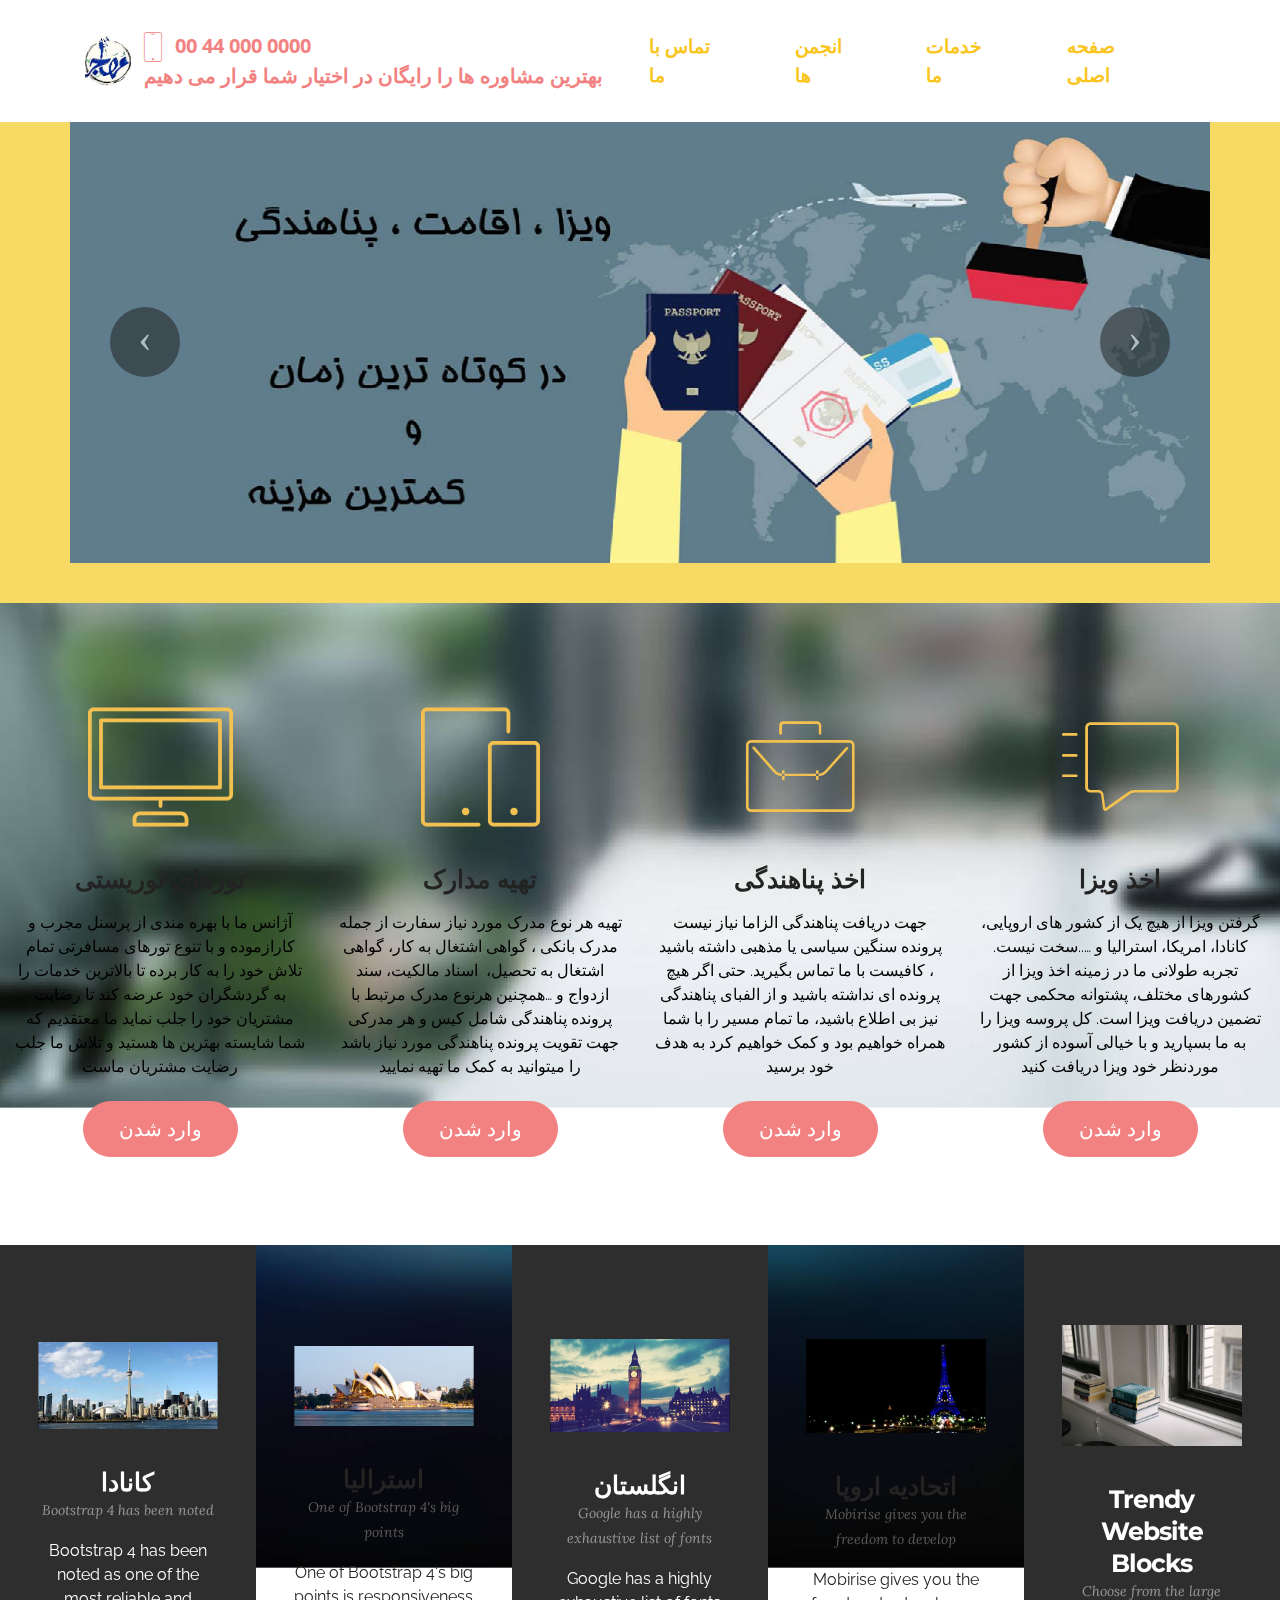
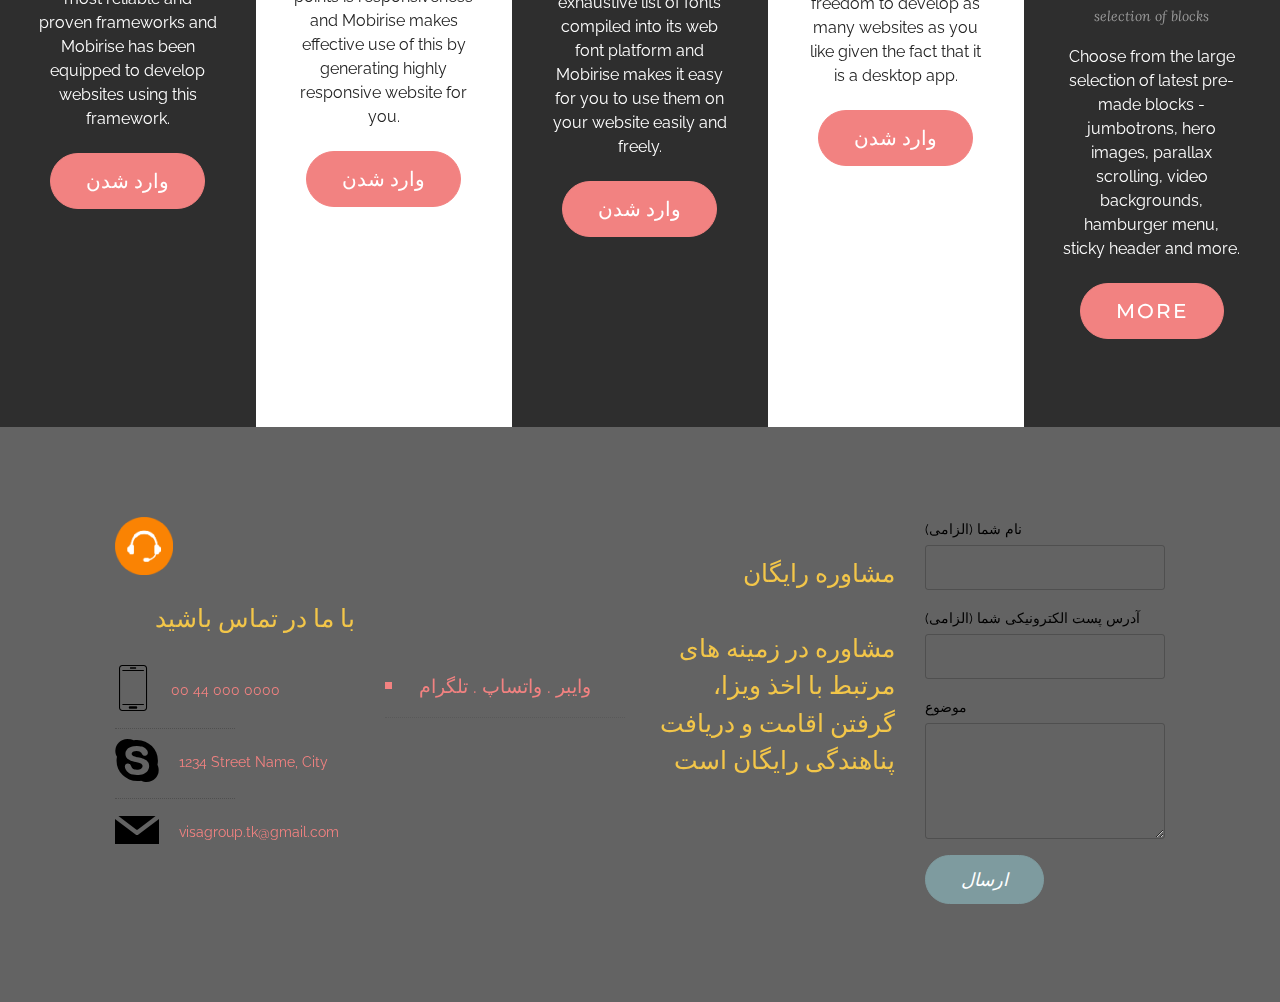
<file: index.html>
<!DOCTYPE html>
<html>
<head>
  <!-- Site made with Mobirise Website Builder v3.9.2, https://mobirise.com -->
  <meta charset="UTF-8">
  <meta http-equiv="X-UA-Compatible" content="IE=edge">
  <meta name="generator" content="Mobirise v3.9.2, mobirise.com">
  <meta name="viewport" content="width=device-width, initial-scale=1">
  <link rel="shortcut icon" href="assets/images/logo-2-128x136-96.jpg" type="image/x-icon">
  <meta name="description" content="">
  <title>abs</title>
  <link rel="stylesheet" href="https://fonts.googleapis.com/css?family=Lora:400,700,400italic,700italic&amp;subset=latin">
  <link rel="stylesheet" href="https://fonts.googleapis.com/css?family=Montserrat:400,700">
  <link rel="stylesheet" href="https://fonts.googleapis.com/css?family=Raleway:100,100i,200,200i,300,300i,400,400i,500,500i,600,600i,700,700i,800,800i,900,900i">
  <link rel="stylesheet" href="assets/bootstrap-material-design-font/css/material.css">
  <link rel="stylesheet" href="assets/web/assets/mobirise-icons/mobirise-icons.css">
  <link rel="stylesheet" href="assets/et-line-font-plugin/style.css">
  <link rel="stylesheet" href="assets/tether/tether.min.css">
  <link rel="stylesheet" href="assets/bootstrap/css/bootstrap.min.css">
  <link rel="stylesheet" href="assets/dropdown/css/style.css">
  <link rel="stylesheet" href="assets/socicon/css/socicon.min.css">
  <link rel="stylesheet" href="assets/theme/css/style.css">
  <link rel="stylesheet" href="assets/mobirise/css/mbr-additional.css" type="text/css">
  
  
  
</head>
<body>
<section id="ext_menu-p">

    <nav class="navbar navbar-dropdown navbar-fixed-top">
        <div class="container">

            <div class="mbr-table">
                <div class="mbr-table-cell">

                    <div class="navbar-brand">
                        <a href="#top" class="navbar-logo"><img src="assets/images/logo-119x128-0.jpg"></a>
                        <a class="navbar-caption text-danger" href="https://mobirise.com"><span class="mbri-mobile mbr-iconfont mbr-iconfont-btn"></span>00 44 000 0000<br>بهترین مشاوره ها را رایگان در اختیار شما قرار می دهیم<br></a>
                    </div>

                </div>
                <div class="mbr-table-cell">

                    <button class="navbar-toggler pull-xs-right hidden-md-up" type="button" data-toggle="collapse" data-target="#exCollapsingNavbar">
                        <div class="hamburger-icon"></div>
                    </button>

                    <ul class="nav-dropdown collapse pull-xs-right nav navbar-nav navbar-toggleable-sm" id="exCollapsingNavbar"><li class="nav-item"><a class="nav-link link" href="index.html#contacts5-h">تماس با ما</a></li><li class="nav-item"><a class="nav-link link" href="index.html#features1-q">انجمن ها</a></li><li class="nav-item"><a class="nav-link link" href="index.html#features6-g">خدمات ما</a></li><li class="nav-item"><a class="nav-link link" href="index.html#slider3-n">صفحه اصلی</a></li></ul>
                    <button hidden="" class="navbar-toggler navbar-close" type="button" data-toggle="collapse" data-target="#exCollapsingNavbar">
                        <div class="close-icon"></div>
                    </button>

                </div>
            </div>

        </div>
    </nav>

</section>

<section class="engine"><a rel="external" href="https://mobirise.com">free web maker software download</a></section><section class="mbr-slider mbr-section mbr-section__container carousel slide mbr-section-nopadding mbr-after-navbar" data-ride="carousel" data-keyboard="false" data-wrap="true" data-pause="false" data-interval="3000" id="slider3-n" style="background-color: rgb(247, 218, 100);">
    <div class=" container boxed-slider" style="padding-top: 120px; padding-bottom: 40px;">
        <div>
            <div>
                
                <div class="carousel-inner" role="listbox">
                    <div class="mbr-section mbr-section-hero carousel-item dark center active" data-bg-video-slide="false">
                        <div class="mbr-table-cell">
                            
                            <div class="container-slide">
                                <img src="assets/images/1-2000x778-93.jpg">
                                <div class="row">
                                    <div class="col-md-8 col-md-offset-2 text-xs-center">
                                        
                                        

                                        
                                    </div>
                                </div>
                            </div>
                        </div>
                    </div><div class="mbr-section mbr-section-hero carousel-item dark center" data-bg-video-slide="false">
                        <div class="mbr-table-cell">
                            
                            <div class="container-slide">
                                <img src="assets/images/2-2000x778-7.jpg">
                                <div class="row">
                                    <div class="col-md-8 col-md-offset-1">
                                        
                                        

                                        
                                    </div>
                                </div>
                            </div>
                        </div>
                    </div><div class="mbr-section mbr-section-hero carousel-item dark center" data-bg-video-slide="false">
                        <div class="mbr-table-cell">
                            
                            <div class="container-slide">
                                <img src="assets/images/3-2000x778-51.jpg">
                                <div class="row">
                                    <div class="col-md-8 col-md-offset-3 text-xs-right">
                                        
                                        

                                        
                                    </div>
                                </div>
                            </div>
                        </div>
                    </div><div class="mbr-section mbr-section-hero carousel-item dark center" data-bg-video-slide="false">
                        <div class="mbr-table-cell">
                            
                            <div class="container-slide">
                                <img src="assets/images/4-2000x778-75.jpg">
                                <div class="row">
                                    <div class="col-md-8 col-md-offset-3 text-xs-right">
                                        
                                        

                                        
                                    </div>
                                </div>
                            </div>
                        </div>
                    </div><div class="mbr-section mbr-section-hero carousel-item dark center" data-bg-video-slide="false">
                        <div class="mbr-table-cell">
                            
                            <div class="container-slide">
                                <img src="assets/images/6-2000x778-89.jpg">
                                <div class="row">
                                    <div class="col-md-8 col-md-offset-3 text-xs-right">
                                        
                                        

                                        
                                    </div>
                                </div>
                            </div>
                        </div>
                    </div>
                </div>

                <a data-app-prevent-settings="" class="left carousel-control" role="button" data-slide="prev" href="#slider3-n">
                    <span class="icon-prev" aria-hidden="true"></span>
                    <span class="sr-only">Previous</span>
                </a>
                <a data-app-prevent-settings="" class="right carousel-control" role="button" data-slide="next" href="#slider3-n">
                    <span class="icon-next" aria-hidden="true"></span>
                    <span class="sr-only">Next</span>
                </a>
            </div>
        </div>
    </div>
</section>

<section class="mbr-cards mbr-section mbr-section-nopadding mbr-parallax-background" id="features6-g" style="background-image: url(assets/images/home-1-ss-bg-2-2000x661-55.jpg);">

    

    <div class="mbr-cards-row row">
        <div class="mbr-cards-col col-xs-12 col-lg-3" style="padding-top: 80px; padding-bottom: 80px;">
            <div class="container">
              <div class="card cart-block">
                  <div class="card-img"><a href="https://mobirise.com" class="etl-icon icon-desktop mbr-iconfont mbr-iconfont-features3"></a></div>
                  <div class="card-block">
                    <h4 class="card-title">تورهای توریستی</h4>
                    
                    <p class="card-text">آژانس ما با بهره مندی از پرسنل مجرب و کارازموده و با تنوع تورهای مسافرتی تمام تلاش خود را به کار برده تا بالاترین خدمات را به گردشگران خود عرضه کند تا رضایت مشتریان خود را جلب نماید&nbsp;ما معتقدیم که شما شایسته بهترین ها هستید و تلاش ما جلب رضایت مشتریان ماست<br></p>
                    <div class="card-btn"><a href="page4.html" class="btn btn-primary">وارد شدن</a></div>
                    </div>
                </div>
            </div>
        </div>
        <div class="mbr-cards-col col-xs-12 col-lg-3" style="padding-top: 80px; padding-bottom: 80px;">
            <div class="container">
                <div class="card cart-block">
                    <div class="card-img"><a href="https://mobirise.com" class="etl-icon icon-mobile mbr-iconfont mbr-iconfont-features3"></a></div>
                    <div class="card-block">
                        <h4 class="card-title">تهیه مدارک</h4>
                        
                        <p class="card-text">تهیه هر نوع مدرک مورد نیاز سفارت از جمله مدرک بانکی ، گواهی اشتغال به کار، گواهی اشتغال به تحصیل، &nbsp;اسناد مالکیت، سند ازدواج و …همچنین هرنوع مدرک مرتبط با پرونده پناهندگی شامل کیس و هر مدرکی جهت تقویت پرونده پناهندگی مورد نیاز باشد را میتوانید به کمک ما تهیه نمایید</p>
                        <div class="card-btn"><a href="page3.html" class="btn btn-primary">وارد شدن</a></div>
                    </div>
                </div>
            </div>
        </div>
        <div class="mbr-cards-col col-xs-12 col-lg-3" style="padding-top: 80px; padding-bottom: 80px;">
            <div class="container">
                <div class="card cart-block">
                    <div class="card-img"><a href="https://mobirise.com" class="mbri-briefcase mbr-iconfont mbr-iconfont-features3" style="font-size: 119px;"></a></div>
                    <div class="card-block">
                        <h4 class="card-title">اخذ پناهندگی</h4>
                        
                        <p class="card-text">جهت دریافت پناهندگی الزاما نیاز نیست پرونده سنگین سیاسی یا مذهبی داشته باشید ، کافیست با ما تماس بگیرید. حتی اگر هیچ پرونده ای نداشته باشید و از الفبای پناهندگی نیز بی اطلاع باشید، ما تمام مسیر را با شما همراه خواهیم بود و کمک خواهیم کرد به هدف خود برسید</p>
                        <div class="card-btn"><a href="page2.html" class="btn btn-primary">وارد شدن</a></div>
                    </div>
                </div>
            </div>
        </div>
        <div class="mbr-cards-col col-xs-12 col-lg-3" style="padding-top: 80px; padding-bottom: 80px;">
            <div class="container">
                <div class="card cart-block">
                    <div class="card-img"><a href="https://mobirise.com" class="mbri-help mbr-iconfont mbr-iconfont-features3" style="font-size: 119px;"></a></div>
                    <div class="card-block">
                        <h4 class="card-title">اخذ ویزا</h4>
                        
                        <p class="card-text">گرفتن ویزا از هیچ یک از کشور های اروپایی، کانادا، امریکا، استرالیا و …..سخت نیست. تجربه طولانی ما در زمینه اخذ ویزا از کشورهای مختلف، پشتوانه محکمی جهت تضمین دریافت ویزا است. کل پروسه ویزا را به ما بسپارید و با خیالی آسوده از کشور موردنظر خود ویزا دریافت کنید</p>
                        <div class="card-btn"><a href="page1.html" class="btn btn-primary">وارد شدن</a></div>
                    </div>
                </div>
            </div>
        </div>
        
        
    </div>
</section>

<section class="mbr-cards mbr-section mbr-section-nopadding mbr-parallax-background" id="features1-q" style="background-image: url(assets/images/orig-83777-2000x1250-19.jpg);">

        

    <div class="mbr-cards-row row striped">

        <div class="mbr-cards-col col-xs-12 col-lg-2" style="padding-top: 80px; padding-bottom: 80px;">
            <div class="container">
                <div class="card cart-block">
                    <div class="card-img"><img src="assets/images/toronto-is-exactly-the-kind-of-city-canada-deserves-to-bring-us-together-in-mutual-loathing-body-image-1433869502-600x288-47.jpg" class="card-img-top"></div>
                    <div class="card-block">
                        <h4 class="card-title">کانادا</h4>
                        <h5 class="card-subtitle">Bootstrap 4 has been noted</h5>
                        <p class="card-text">Bootstrap 4 has been noted as one of the most reliable and proven frameworks and Mobirise has been equipped to develop websites using this framework.</p>
                        <div class="card-btn"><a href="https://mobirise.com" class="btn btn-primary">وارد شدن</a></div>
                    </div>
                </div>
            </div>
        </div>
        <div class="mbr-cards-col col-xs-12 col-lg-2" style="padding-top: 80px; padding-bottom: 80px;">
            <div class="container">
                <div class="card cart-block">
                    <div class="card-img"><img src="assets/images/worldwide-australia-mast-600x266-84.jpg" class="card-img-top"></div>
                    <div class="card-block">
                        <h4 class="card-title">استرالیا</h4>
                        <h5 class="card-subtitle">One of Bootstrap 4's big points</h5>
                        <p class="card-text">One of Bootstrap 4's big points is responsiveness and Mobirise makes effective use of this by generating highly responsive website for you.</p>
                        <div class="card-btn"><a href="https://mobirise.com" class="btn btn-primary">وارد شدن</a></div>
                    </div>
                </div>
            </div>
        </div>
        <div class="mbr-cards-col col-xs-12 col-lg-2" style="padding-top: 80px; padding-bottom: 80px;">
            <div class="container">
                <div class="card cart-block">
                    <div class="card-img"><img src="assets/images/swap-uk-splash-600x307-66.jpg" class="card-img-top"></div>
                    <div class="card-block">
                        <h4 class="card-title">انگلستان</h4>
                        <h5 class="card-subtitle">Google has a highly exhaustive list of fonts</h5>
                        <p class="card-text">Google has a highly exhaustive list of fonts compiled into its web font platform and Mobirise makes it easy for you to use them on your website easily and freely.</p>
                        <div class="card-btn"><a href="https://mobirise.com" class="btn btn-primary">وارد شدن</a></div>
                    </div>
                </div>
            </div>
        </div>
        <div class="mbr-cards-col col-xs-12 col-lg-2" style="padding-top: 80px; padding-bottom: 80px;">
            <div class="container">
                <div class="card cart-block">
                    <div class="card-img"><img src="assets/images/eiffeltower-1250x650-600x312-27.jpg" class="card-img-top"></div>
                    <div class="card-block">
                        <h4 class="card-title">اتحادیه اروپا</h4>
                        <h5 class="card-subtitle">Mobirise gives you the freedom to develop</h5>
                        <p class="card-text">Mobirise gives you the freedom to develop as many websites as you like given the fact that it is a desktop app.</p>
                        <div class="card-btn"><a href="https://mobirise.com" class="btn btn-primary">وارد شدن</a></div>
                    </div>
                </div>
            </div>
        </div>
        <div class="mbr-cards-col col-xs-12 col-lg-2" style="padding-top: 80px; padding-bottom: 80px;">
            <div class="container">
                <div class="card cart-block">
                    <div class="card-img"><img src="assets/images/windows-books.jpg" class="card-img-top"></div>
                    <div class="card-block">
                        <h4 class="card-title">Trendy Website Blocks</h4>
                        <h5 class="card-subtitle">Choose from the large selection of blocks</h5>
                        <p class="card-text">Choose from the large selection of latest pre-made blocks - jumbotrons, hero images, parallax scrolling, video backgrounds, hamburger menu, sticky header and more.</p>
                        <div class="card-btn"><a href="https://mobirise.com" class="btn btn-primary">MORE</a></div>
                    </div>
                </div>
            </div>
        </div>
        
    </div>
</section>

<section class="mbr-footer mbr-section mbr-section-md-padding mbr-parallax-background" id="contacts5-h" style="background-image: url(assets/images/contact-info-2000x835-48.png); padding-top: 90px; padding-bottom: 90px;">


    <div class="row">
    <div class="mbr-overlay" style="opacity: 0.8; background-color: rgb(60, 60, 60);">
    </div>
            <div class="mbr-company col-xs-12 col-md-6 col-lg-3">

                <div class="mbr-company card">
                    <div><img src="assets/images/support-icon-hover-265x265-82.png" class="card-img-top"></div>
                    <div class="card-block">
                        <p class="card-text">با ما در تماس باشید<br></p>
                    </div>
                    <ul class="list-group list-group-flush">
                        <li class="list-group-item">
                            <span class="list-group-icon"><span class="mbri-mobile2 mbr-iconfont-company-contacts5" style="font-size: 50px;"></span></span>
                            <span class="list-group-text">00 44 000 0000</span>
                        </li>
                        <li class="list-group-item">
                            <span class="list-group-icon"><span class="socicon socicon-skype mbr-iconfont-company-contacts5" style="font-size: 44px;"></span></span>
                            <span class="list-group-text">1234 Street Name, City</span>
                        </li>
                        <li class="list-group-item active">
                            <span class="list-group-icon"><span class="socicon socicon-mail mbr-iconfont-company-contacts5" style="font-size: 44px;"></span></span>
                            <span class="list-group-text">visagroup.tk@gmail.com</span>
                        </li>
                    </ul>
                </div>

            </div>
            <div class="mbr-footer-content col-xs-12 col-md-6 col-lg-3">
                <h4></h4>
                <ul>&nbsp;&nbsp;<br><li><span style="line-height: 1.8;">وایبر . واتساپ . تلگرام</span><br></li></ul>
            </div>
            <div class="mbr-footer-content col-xs-12 col-md-6 col-lg-3">
                <p><br>مشاوره رایگان<br><br>مشاوره در زمینه های مرتبط با اخذ ویزا، گرفتن اقامت و دریافت پناهندگی رایگان است<br><br></p>
            </div>
            <div class="col-xs-12 col-md-6 col-lg-3" data-form-type="formoid">

                <div data-form-alert="true">
                    <div hidden="" data-form-alert-success="true">پیام شما ارسال شد</div>
                </div>

                <form action="https://mobirise.com/" method="post" data-form-title="MESSAGE">

                    <input type="hidden" value="bQv2Y7gMwNX3Ocn7NfbT+icWbzdk7UpAHBQ5xjfz+ZxADfm58q94ZdHr8siG0U68p7XYXJTYKoKIEnotwfhtxowTCsustHqog+JH1fC3YRlFeOerduMmWoQDJlJr9q8C" data-form-email="true">

                    <div class="form-group">
                        <label class="form-control-label" for="contacts5-h-name">(نام شما (الزامی</label>
                        <input type="text" class="form-control input-sm input-inverse" name="name" required="" data-form-field="Name" id="contacts5-h-name">
                    </div>

                    <div class="form-group">
                        <label class="form-control-label" for="contacts5-h-email">(آدرس پست الکترونیکی شما (الزامی</label>
                        <input type="email" class="form-control input-sm input-inverse" name="email" required="" data-form-field="Email" id="contacts5-h-email">
                    </div>

                    

                    <div class="form-group">
                        <label class="form-control-label" for="contacts5-h-message">موضوع</label>
                        <textarea class="form-control input-sm input-inverse" name="message" data-form-field="Message" rows="5" id="contacts5-h-message"></textarea>
                    </div>

                    <div><button type="submit" class="btn btn-sm btn-info">ارسال</button></div>

                </form>

            </div>
        </div>
</section>


  <script src="assets/web/assets/jquery/jquery.min.js"></script>
  <script src="assets/tether/tether.min.js"></script>
  <script src="assets/bootstrap/js/bootstrap.min.js"></script>
  <script src="assets/smooth-scroll/SmoothScroll.js"></script>
  <script src="assets/bootstrap-carousel-swipe/bootstrap-carousel-swipe.js"></script>
  <script src="assets/jarallax/jarallax.js"></script>
  <script src="assets/dropdown/js/script.min.js"></script>
  <script src="assets/touchSwipe/jquery.touchSwipe.min.js"></script>
  <script src="assets/theme/js/script.js"></script>
  <script src="assets/formoid/formoid.min.js"></script>
  
  
 <div id="scrollToTop" class="scrollToTop mbr-arrow-up"><a style="text-align: center;"><i class="mbr-arrow-up-icon"></i></a></div>
  </body>
</html>
</file>
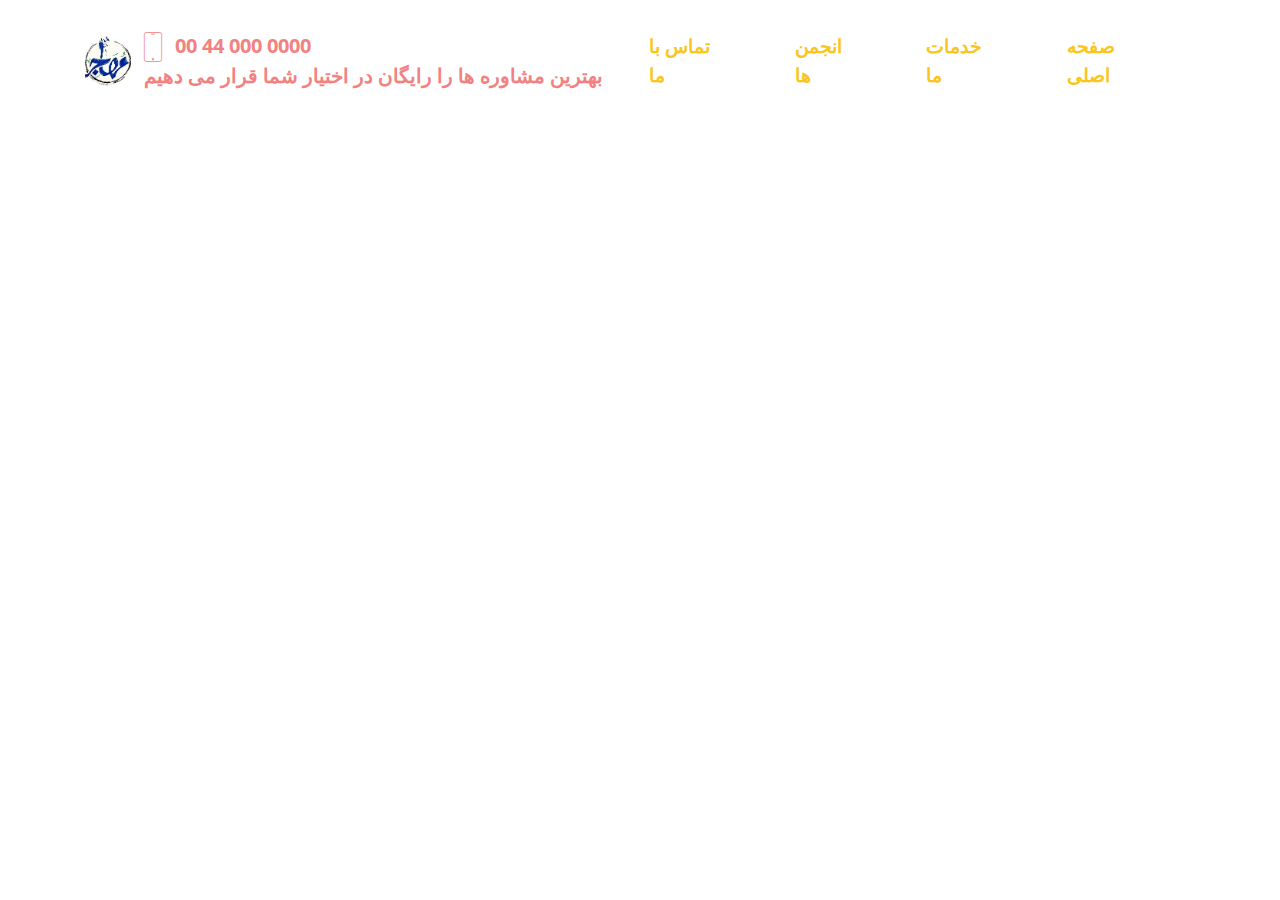
<file: page1.html>
<!DOCTYPE html>
<html>
<head>
  <!-- Site made with Mobirise Website Builder v3.9.2, https://mobirise.com -->
  <meta charset="UTF-8">
  <meta http-equiv="X-UA-Compatible" content="IE=edge">
  <meta name="generator" content="Mobirise v3.9.2, mobirise.com">
  <meta name="viewport" content="width=device-width, initial-scale=1">
  <link rel="shortcut icon" href="assets/images/logo-2-128x136-96.jpg" type="image/x-icon">
  <meta name="description" content="">
  
  <link rel="stylesheet" href="https://fonts.googleapis.com/css?family=Lora:400,700,400italic,700italic&amp;subset=latin">
  <link rel="stylesheet" href="https://fonts.googleapis.com/css?family=Montserrat:400,700">
  <link rel="stylesheet" href="https://fonts.googleapis.com/css?family=Raleway:100,100i,200,200i,300,300i,400,400i,500,500i,600,600i,700,700i,800,800i,900,900i">
  <link rel="stylesheet" href="assets/bootstrap-material-design-font/css/material.css">
  <link rel="stylesheet" href="assets/web/assets/mobirise-icons/mobirise-icons.css">
  <link rel="stylesheet" href="assets/tether/tether.min.css">
  <link rel="stylesheet" href="assets/bootstrap/css/bootstrap.min.css">
  <link rel="stylesheet" href="assets/dropdown/css/style.css">
  <link rel="stylesheet" href="assets/theme/css/style.css">
  <link rel="stylesheet" href="assets/mobirise/css/mbr-additional.css" type="text/css">
  
  
  
</head>
<body>
<section id="ext_menu-11">

    <nav class="navbar navbar-dropdown navbar-fixed-top">
        <div class="container">

            <div class="mbr-table">
                <div class="mbr-table-cell">

                    <div class="navbar-brand">
                        <a href="#top" class="navbar-logo"><img src="assets/images/logo-119x128-0.jpg"></a>
                        <a class="navbar-caption text-danger" href="https://mobirise.com"><span class="mbri-mobile mbr-iconfont mbr-iconfont-btn"></span>00 44 000 0000<br>بهترین مشاوره ها را رایگان در اختیار شما قرار می دهیم<br></a>
                    </div>

                </div>
                <div class="mbr-table-cell">

                    <button class="navbar-toggler pull-xs-right hidden-md-up" type="button" data-toggle="collapse" data-target="#exCollapsingNavbar">
                        <div class="hamburger-icon"></div>
                    </button>

                    <ul class="nav-dropdown collapse pull-xs-right nav navbar-nav navbar-toggleable-sm" id="exCollapsingNavbar"><li class="nav-item"><a class="nav-link link" href="index.html#contacts5-h">تماس با ما</a></li><li class="nav-item"><a class="nav-link link" href="index.html#features1-q">انجمن ها</a></li><li class="nav-item"><a class="nav-link link" href="index.html#features6-g">خدمات ما</a></li><li class="nav-item"><a class="nav-link link" href="index.html#slider3-n">صفحه اصلی</a></li></ul>
                    <button hidden="" class="navbar-toggler navbar-close" type="button" data-toggle="collapse" data-target="#exCollapsingNavbar">
                        <div class="close-icon"></div>
                    </button>

                </div>
            </div>

        </div>
    </nav>

</section>


  <section class="engine"><a rel="external" href="https://mobirise.com">top responsive website development</a></section><script src="assets/web/assets/jquery/jquery.min.js"></script>
  <script src="assets/tether/tether.min.js"></script>
  <script src="assets/bootstrap/js/bootstrap.min.js"></script>
  <script src="assets/smooth-scroll/SmoothScroll.js"></script>
  <script src="assets/dropdown/js/script.min.js"></script>
  <script src="assets/touchSwipe/jquery.touchSwipe.min.js"></script>
  <script src="assets/theme/js/script.js"></script>
  
  
 <div id="scrollToTop" class="scrollToTop mbr-arrow-up"><a style="text-align: center;"><i class="mbr-arrow-up-icon"></i></a></div>
  </body>
</html>
</file>
<file: assets/bootstrap-material-design-font/css/material.css>
@font-face {
  font-family: 'Material-Design-Icons';
  src: url('../fonts/Material-Design-Icons.eot?3ocs8m');
  src: url('../fonts/Material-Design-Icons.eot?#iefix3ocs8m') format('embedded-opentype'), url('../fonts/Material-Design-Icons.woff?3ocs8m') format('woff'), url('../fonts/Material-Design-Icons.ttf?3ocs8m') format('truetype'), url('../fonts/Material-Design-Icons.svg?3ocs8m#Material-Design-Icons') format('svg');
  font-weight: normal;
  font-style: normal;
}
[class^="mdi-"],
[class*="mdi-"] {
  speak: none;
  display: inline-block;
  font-style: normal;
  font-variant:normal;
  font-weight:normal;
  /*font-size:24px;*/
  line-height:1;
  font-family:'Material-Design-Icons' !important;
  text-rendering: auto;
  
  -webkit-font-smoothing: antialiased;
  -moz-osx-font-smoothing: grayscale;
  -webkit-transform: translate(0, 0);
      -ms-transform: translate(0, 0);
          transform: translate(0, 0);
}
[class^="mdi-"]:before,
[class*="mdi-"]:before {
  display: inline-block;
  speak: none;
  text-decoration: inherit;
}
[class^="mdi-"].pull-left,
[class*="mdi-"].pull-left {
  margin-right: .3em;
}
[class^="mdi-"].pull-right,
[class*="mdi-"].pull-right {
  margin-left: .3em;
}
[class^="mdi-"].mdi-lg:before,
[class*="mdi-"].mdi-lg:before,
[class^="mdi-"].mdi-lg:after,
[class*="mdi-"].mdi-lg:after {
  font-size: 1.33333333em;
  line-height: 0.75em;
  vertical-align: -15%;
}
[class^="mdi-"].mdi-2x:before,
[class*="mdi-"].mdi-2x:before,
[class^="mdi-"].mdi-2x:after,
[class*="mdi-"].mdi-2x:after {
  font-size: 2em;
}
[class^="mdi-"].mdi-3x:before,
[class*="mdi-"].mdi-3x:before,
[class^="mdi-"].mdi-3x:after,
[class*="mdi-"].mdi-3x:after {
  font-size: 3em;
}
[class^="mdi-"].mdi-4x:before,
[class*="mdi-"].mdi-4x:before,
[class^="mdi-"].mdi-4x:after,
[class*="mdi-"].mdi-4x:after {
  font-size: 4em;
}
[class^="mdi-"].mdi-5x:before,
[class*="mdi-"].mdi-5x:before,
[class^="mdi-"].mdi-5x:after,
[class*="mdi-"].mdi-5x:after {
  font-size: 5em;
}
[class^="mdi-device-signal-cellular-"]:after,
[class^="mdi-device-battery-"]:after,
[class^="mdi-device-battery-charging-"]:after,
[class^="mdi-device-signal-cellular-connected-no-internet-"]:after,
[class^="mdi-device-signal-wifi-"]:after,
[class^="mdi-device-signal-wifi-statusbar-not-connected"]:after,
.mdi-device-network-wifi:after {
  opacity: .3;
  position: absolute;
  left: 0;
  top: 0;
  z-index: 1;
  display: inline-block;
  speak: none;
  text-decoration: inherit;
}
[class^="mdi-device-signal-cellular-"]:after {
  content: "\e758";
}
[class^="mdi-device-battery-"]:after {
  content: "\e735";
}
[class^="mdi-device-battery-charging-"]:after {
  content: "\e733";
}
[class^="mdi-device-signal-cellular-connected-no-internet-"]:after {
  content: "\e75d";
}
[class^="mdi-device-signal-wifi-"]:after,
.mdi-device-network-wifi:after {
  content: "\e765";
}
[class^="mdi-device-signal-wifi-statusbasr-not-connected"]:after {
  content: "\e8f7";
}
.mdi-device-signal-cellular-off:after,
.mdi-device-signal-cellular-null:after,
.mdi-device-signal-cellular-no-sim:after,
.mdi-device-signal-wifi-off:after,
.mdi-device-signal-wifi-4-bar:after,
.mdi-device-signal-cellular-4-bar:after,
.mdi-device-battery-alert:after,
.mdi-device-signal-cellular-connected-no-internet-4-bar:after,
.mdi-device-battery-std:after,
.mdi-device-battery-full .mdi-device-battery-unknown:after {
  content: "";
}
.mdi-fw {
  width: 1.28571429em;
  text-align: center;
}
.mdi-ul {
  padding-left: 0;
  margin-left: 2.14285714em;
  list-style-type: none;
}
.mdi-ul > li {
  position: relative;
}
.mdi-li {
  position: absolute;
  left: -2.14285714em;
  width: 2.14285714em;
  top: 0.14285714em;
  text-align: center;
}
.mdi-li.mdi-lg {
  left: -1.85714286em;
}
.mdi-border {
  padding: .2em .25em .15em;
  border: solid 0.08em #eeeeee;
  border-radius: .1em;
}
.mdi-spin {
  -webkit-animation: mdi-spin 2s infinite linear;
  animation: mdi-spin 2s infinite linear;
  -webkit-transform-origin: 50% 50%;
  -ms-transform-origin: 50% 50%;
      transform-origin: 50% 50%;
}
.mdi-pulse {
  -webkit-animation: mdi-spin 1s steps(8) infinite;
  animation: mdi-spin 1s steps(8) infinite;
  -webkit-transform-origin: 50% 50%;
  -ms-transform-origin: 50% 50%;
      transform-origin: 50% 50%;
}
@-webkit-keyframes mdi-spin {
  0% {
    -webkit-transform: rotate(0deg);
    transform: rotate(0deg);
  }
  100% {
    -webkit-transform: rotate(359deg);
    transform: rotate(359deg);
  }
}
@keyframes mdi-spin {
  0% {
    -webkit-transform: rotate(0deg);
    transform: rotate(0deg);
  }
  100% {
    -webkit-transform: rotate(359deg);
    transform: rotate(359deg);
  }
}
.mdi-rotate-90 {
  filter: progid:DXImageTransform.Microsoft.BasicImage(rotation=1);
  -webkit-transform: rotate(90deg);
  -ms-transform: rotate(90deg);
  transform: rotate(90deg);
}
.mdi-rotate-180 {
  filter: progid:DXImageTransform.Microsoft.BasicImage(rotation=2);
  -webkit-transform: rotate(180deg);
  -ms-transform: rotate(180deg);
  transform: rotate(180deg);
}
.mdi-rotate-270 {
  filter: progid:DXImageTransform.Microsoft.BasicImage(rotation=3);
  -webkit-transform: rotate(270deg);
  -ms-transform: rotate(270deg);
  transform: rotate(270deg);
}
.mdi-flip-horizontal {
  filter: progid:DXImageTransform.Microsoft.BasicImage(rotation=0, mirror=1);
  -webkit-transform: scale(-1, 1);
  -ms-transform: scale(-1, 1);
  transform: scale(-1, 1);
}
.mdi-flip-vertical {
  filter: progid:DXImageTransform.Microsoft.BasicImage(rotation=2, mirror=1);
  -webkit-transform: scale(1, -1);
  -ms-transform: scale(1, -1);
  transform: scale(1, -1);
}
:root .mdi-rotate-90,
:root .mdi-rotate-180,
:root .mdi-rotate-270,
:root .mdi-flip-horizontal,
:root .mdi-flip-vertical {
  -webkit-filter: none;
          filter: none;
}
.mdi-stack {
  position: relative;
  display: inline-block;
  width: 2em;
  height: 2em;
  line-height: 2em;
  vertical-align: middle;
}
.mdi-stack-1x,
.mdi-stack-2x {
  position: absolute;
  left: 0;
  width: 100%;
  text-align: center;
}
.mdi-stack-1x {
  line-height: inherit;
}
.mdi-stack-2x {
  font-size: 2em;
}
.mdi-inverse {
  color: #ffffff;
}
/* Start Icons */
.mdi-action-3d-rotation:before {
  content: "\e600";
}
.mdi-action-accessibility:before {
  content: "\e601";
}
.mdi-action-account-balance-wallet:before {
  content: "\e602";
}
.mdi-action-account-balance:before {
  content: "\e603";
}
.mdi-action-account-box:before {
  content: "\e604";
}
.mdi-action-account-child:before {
  content: "\e605";
}
.mdi-action-account-circle:before {
  content: "\e606";
}
.mdi-action-add-shopping-cart:before {
  content: "\e607";
}
.mdi-action-alarm-add:before {
  content: "\e608";
}
.mdi-action-alarm-off:before {
  content: "\e609";
}
.mdi-action-alarm-on:before {
  content: "\e60a";
}
.mdi-action-alarm:before {
  content: "\e60b";
}
.mdi-action-android:before {
  content: "\e60c";
}
.mdi-action-announcement:before {
  content: "\e60d";
}
.mdi-action-aspect-ratio:before {
  content: "\e60e";
}
.mdi-action-assessment:before {
  content: "\e60f";
}
.mdi-action-assignment-ind:before {
  content: "\e610";
}
.mdi-action-assignment-late:before {
  content: "\e611";
}
.mdi-action-assignment-return:before {
  content: "\e612";
}
.mdi-action-assignment-returned:before {
  content: "\e613";
}
.mdi-action-assignment-turned-in:before {
  content: "\e614";
}
.mdi-action-assignment:before {
  content: "\e615";
}
.mdi-action-autorenew:before {
  content: "\e616";
}
.mdi-action-backup:before {
  content: "\e617";
}
.mdi-action-book:before {
  content: "\e618";
}
.mdi-action-bookmark-outline:before {
  content: "\e619";
}
.mdi-action-bookmark:before {
  content: "\e61a";
}
.mdi-action-bug-report:before {
  content: "\e61b";
}
.mdi-action-cached:before {
  content: "\e61c";
}
.mdi-action-check-circle:before {
  content: "\e61d";
}
.mdi-action-class:before {
  content: "\e61e";
}
.mdi-action-credit-card:before {
  content: "\e61f";
}
.mdi-action-dashboard:before {
  content: "\e620";
}
.mdi-action-delete:before {
  content: "\e621";
}
.mdi-action-description:before {
  content: "\e622";
}
.mdi-action-dns:before {
  content: "\e623";
}
.mdi-action-done-all:before {
  content: "\e624";
}
.mdi-action-done:before {
  content: "\e625";
}
.mdi-action-event:before {
  content: "\e626";
}
.mdi-action-exit-to-app:before {
  content: "\e627";
}
.mdi-action-explore:before {
  content: "\e628";
}
.mdi-action-extension:before {
  content: "\e629";
}
.mdi-action-face-unlock:before {
  content: "\e62a";
}
.mdi-action-favorite-outline:before {
  content: "\e62b";
}
.mdi-action-favorite:before {
  content: "\e62c";
}
.mdi-action-find-in-page:before {
  content: "\e62d";
}
.mdi-action-find-replace:before {
  content: "\e62e";
}
.mdi-action-flip-to-back:before {
  content: "\e62f";
}
.mdi-action-flip-to-front:before {
  content: "\e630";
}
.mdi-action-get-app:before {
  content: "\e631";
}
.mdi-action-grade:before {
  content: "\e632";
}
.mdi-action-group-work:before {
  content: "\e633";
}
.mdi-action-help:before {
  content: "\e634";
}
.mdi-action-highlight-remove:before {
  content: "\e635";
}
.mdi-action-history:before {
  content: "\e636";
}
.mdi-action-home:before {
  content: "\e637";
}
.mdi-action-https:before {
  content: "\e638";
}
.mdi-action-info-outline:before {
  content: "\e639";
}
.mdi-action-info:before {
  content: "\e63a";
}
.mdi-action-input:before {
  content: "\e63b";
}
.mdi-action-invert-colors:before {
  content: "\e63c";
}
.mdi-action-label-outline:before {
  content: "\e63d";
}
.mdi-action-label:before {
  content: "\e63e";
}
.mdi-action-language:before {
  content: "\e63f";
}
.mdi-action-launch:before {
  content: "\e640";
}
.mdi-action-list:before {
  content: "\e641";
}
.mdi-action-lock-open:before {
  content: "\e642";
}
.mdi-action-lock-outline:before {
  content: "\e643";
}
.mdi-action-lock:before {
  content: "\e644";
}
.mdi-action-loyalty:before {
  content: "\e645";
}
.mdi-action-markunread-mailbox:before {
  content: "\e646";
}
.mdi-action-note-add:before {
  content: "\e647";
}
.mdi-action-open-in-browser:before {
  content: "\e648";
}
.mdi-action-open-in-new:before {
  content: "\e649";
}
.mdi-action-open-with:before {
  content: "\e64a";
}
.mdi-action-pageview:before {
  content: "\e64b";
}
.mdi-action-payment:before {
  content: "\e64c";
}
.mdi-action-perm-camera-mic:before {
  content: "\e64d";
}
.mdi-action-perm-contact-cal:before {
  content: "\e64e";
}
.mdi-action-perm-data-setting:before {
  content: "\e64f";
}
.mdi-action-perm-device-info:before {
  content: "\e650";
}
.mdi-action-perm-identity:before {
  content: "\e651";
}
.mdi-action-perm-media:before {
  content: "\e652";
}
.mdi-action-perm-phone-msg:before {
  content: "\e653";
}
.mdi-action-perm-scan-wifi:before {
  content: "\e654";
}
.mdi-action-picture-in-picture:before {
  content: "\e655";
}
.mdi-action-polymer:before {
  content: "\e656";
}
.mdi-action-print:before {
  content: "\e657";
}
.mdi-action-query-builder:before {
  content: "\e658";
}
.mdi-action-question-answer:before {
  content: "\e659";
}
.mdi-action-receipt:before {
  content: "\e65a";
}
.mdi-action-redeem:before {
  content: "\e65b";
}
.mdi-action-reorder:before {
  content: "\e65c";
}
.mdi-action-report-problem:before {
  content: "\e65d";
}
.mdi-action-restore:before {
  content: "\e65e";
}
.mdi-action-room:before {
  content: "\e65f";
}
.mdi-action-schedule:before {
  content: "\e660";
}
.mdi-action-search:before {
  content: "\e661";
}
.mdi-action-settings-applications:before {
  content: "\e662";
}
.mdi-action-settings-backup-restore:before {
  content: "\e663";
}
.mdi-action-settings-bluetooth:before {
  content: "\e664";
}
.mdi-action-settings-cell:before {
  content: "\e665";
}
.mdi-action-settings-display:before {
  content: "\e666";
}
.mdi-action-settings-ethernet:before {
  content: "\e667";
}
.mdi-action-settings-input-antenna:before {
  content: "\e668";
}
.mdi-action-settings-input-component:before {
  content: "\e669";
}
.mdi-action-settings-input-composite:before {
  content: "\e66a";
}
.mdi-action-settings-input-hdmi:before {
  content: "\e66b";
}
.mdi-action-settings-input-svideo:before {
  content: "\e66c";
}
.mdi-action-settings-overscan:before {
  content: "\e66d";
}
.mdi-action-settings-phone:before {
  content: "\e66e";
}
.mdi-action-settings-power:before {
  content: "\e66f";
}
.mdi-action-settings-remote:before {
  content: "\e670";
}
.mdi-action-settings-voice:before {
  content: "\e671";
}
.mdi-action-settings:before {
  content: "\e672";
}
.mdi-action-shop-two:before {
  content: "\e673";
}
.mdi-action-shop:before {
  content: "\e674";
}
.mdi-action-shopping-basket:before {
  content: "\e675";
}
.mdi-action-shopping-cart:before {
  content: "\e676";
}
.mdi-action-speaker-notes:before {
  content: "\e677";
}
.mdi-action-spellcheck:before {
  content: "\e678";
}
.mdi-action-star-rate:before {
  content: "\e679";
}
.mdi-action-stars:before {
  content: "\e67a";
}
.mdi-action-store:before {
  content: "\e67b";
}
.mdi-action-subject:before {
  content: "\e67c";
}
.mdi-action-supervisor-account:before {
  content: "\e67d";
}
.mdi-action-swap-horiz:before {
  content: "\e67e";
}
.mdi-action-swap-vert-circle:before {
  content: "\e67f";
}
.mdi-action-swap-vert:before {
  content: "\e680";
}
.mdi-action-system-update-tv:before {
  content: "\e681";
}
.mdi-action-tab-unselected:before {
  content: "\e682";
}
.mdi-action-tab:before {
  content: "\e683";
}
.mdi-action-theaters:before {
  content: "\e684";
}
.mdi-action-thumb-down:before {
  content: "\e685";
}
.mdi-action-thumb-up:before {
  content: "\e686";
}
.mdi-action-thumbs-up-down:before {
  content: "\e687";
}
.mdi-action-toc:before {
  content: "\e688";
}
.mdi-action-today:before {
  content: "\e689";
}
.mdi-action-track-changes:before {
  content: "\e68a";
}
.mdi-action-translate:before {
  content: "\e68b";
}
.mdi-action-trending-down:before {
  content: "\e68c";
}
.mdi-action-trending-neutral:before {
  content: "\e68d";
}
.mdi-action-trending-up:before {
  content: "\e68e";
}
.mdi-action-turned-in-not:before {
  content: "\e68f";
}
.mdi-action-turned-in:before {
  content: "\e690";
}
.mdi-action-verified-user:before {
  content: "\e691";
}
.mdi-action-view-agenda:before {
  content: "\e692";
}
.mdi-action-view-array:before {
  content: "\e693";
}
.mdi-action-view-carousel:before {
  content: "\e694";
}
.mdi-action-view-column:before {
  content: "\e695";
}
.mdi-action-view-day:before {
  content: "\e696";
}
.mdi-action-view-headline:before {
  content: "\e697";
}
.mdi-action-view-list:before {
  content: "\e698";
}
.mdi-action-view-module:before {
  content: "\e699";
}
.mdi-action-view-quilt:before {
  content: "\e69a";
}
.mdi-action-view-stream:before {
  content: "\e69b";
}
.mdi-action-view-week:before {
  content: "\e69c";
}
.mdi-action-visibility-off:before {
  content: "\e69d";
}
.mdi-action-visibility:before {
  content: "\e69e";
}
.mdi-action-wallet-giftcard:before {
  content: "\e69f";
}
.mdi-action-wallet-membership:before {
  content: "\e6a0";
}
.mdi-action-wallet-travel:before {
  content: "\e6a1";
}
.mdi-action-work:before {
  content: "\e6a2";
}
.mdi-alert-error:before {
  content: "\e6a3";
}
.mdi-alert-warning:before {
  content: "\e6a4";
}
.mdi-av-album:before {
  content: "\e6a5";
}
.mdi-av-closed-caption:before {
  content: "\e6a6";
}
.mdi-av-equalizer:before {
  content: "\e6a7";
}
.mdi-av-explicit:before {
  content: "\e6a8";
}
.mdi-av-fast-forward:before {
  content: "\e6a9";
}
.mdi-av-fast-rewind:before {
  content: "\e6aa";
}
.mdi-av-games:before {
  content: "\e6ab";
}
.mdi-av-hearing:before {
  content: "\e6ac";
}
.mdi-av-high-quality:before {
  content: "\e6ad";
}
.mdi-av-loop:before {
  content: "\e6ae";
}
.mdi-av-mic-none:before {
  content: "\e6af";
}
.mdi-av-mic-off:before {
  content: "\e6b0";
}
.mdi-av-mic:before {
  content: "\e6b1";
}
.mdi-av-movie:before {
  content: "\e6b2";
}
.mdi-av-my-library-add:before {
  content: "\e6b3";
}
.mdi-av-my-library-books:before {
  content: "\e6b4";
}
.mdi-av-my-library-music:before {
  content: "\e6b5";
}
.mdi-av-new-releases:before {
  content: "\e6b6";
}
.mdi-av-not-interested:before {
  content: "\e6b7";
}
.mdi-av-pause-circle-fill:before {
  content: "\e6b8";
}
.mdi-av-pause-circle-outline:before {
  content: "\e6b9";
}
.mdi-av-pause:before {
  content: "\e6ba";
}
.mdi-av-play-arrow:before {
  content: "\e6bb";
}
.mdi-av-play-circle-fill:before {
  content: "\e6bc";
}
.mdi-av-play-circle-outline:before {
  content: "\e6bd";
}
.mdi-av-play-shopping-bag:before {
  content: "\e6be";
}
.mdi-av-playlist-add:before {
  content: "\e6bf";
}
.mdi-av-queue-music:before {
  content: "\e6c0";
}
.mdi-av-queue:before {
  content: "\e6c1";
}
.mdi-av-radio:before {
  content: "\e6c2";
}
.mdi-av-recent-actors:before {
  content: "\e6c3";
}
.mdi-av-repeat-one:before {
  content: "\e6c4";
}
.mdi-av-repeat:before {
  content: "\e6c5";
}
.mdi-av-replay:before {
  content: "\e6c6";
}
.mdi-av-shuffle:before {
  content: "\e6c7";
}
.mdi-av-skip-next:before {
  content: "\e6c8";
}
.mdi-av-skip-previous:before {
  content: "\e6c9";
}
.mdi-av-snooze:before {
  content: "\e6ca";
}
.mdi-av-stop:before {
  content: "\e6cb";
}
.mdi-av-subtitles:before {
  content: "\e6cc";
}
.mdi-av-surround-sound:before {
  content: "\e6cd";
}
.mdi-av-timer:before {
  content: "\e6ce";
}
.mdi-av-video-collection:before {
  content: "\e6cf";
}
.mdi-av-videocam-off:before {
  content: "\e6d0";
}
.mdi-av-videocam:before {
  content: "\e6d1";
}
.mdi-av-volume-down:before {
  content: "\e6d2";
}
.mdi-av-volume-mute:before {
  content: "\e6d3";
}
.mdi-av-volume-off:before {
  content: "\e6d4";
}
.mdi-av-volume-up:before {
  content: "\e6d5";
}
.mdi-av-web:before {
  content: "\e6d6";
}
.mdi-communication-business:before {
  content: "\e6d7";
}
.mdi-communication-call-end:before {
  content: "\e6d8";
}
.mdi-communication-call-made:before {
  content: "\e6d9";
}
.mdi-communication-call-merge:before {
  content: "\e6da";
}
.mdi-communication-call-missed:before {
  content: "\e6db";
}
.mdi-communication-call-received:before {
  content: "\e6dc";
}
.mdi-communication-call-split:before {
  content: "\e6dd";
}
.mdi-communication-call:before {
  content: "\e6de";
}
.mdi-communication-chat:before {
  content: "\e6df";
}
.mdi-communication-clear-all:before {
  content: "\e6e0";
}
.mdi-communication-comment:before {
  content: "\e6e1";
}
.mdi-communication-contacts:before {
  content: "\e6e2";
}
.mdi-communication-dialer-sip:before {
  content: "\e6e3";
}
.mdi-communication-dialpad:before {
  content: "\e6e4";
}
.mdi-communication-dnd-on:before {
  content: "\e6e5";
}
.mdi-communication-email:before {
  content: "\e6e6";
}
.mdi-communication-forum:before {
  content: "\e6e7";
}
.mdi-communication-import-export:before {
  content: "\e6e8";
}
.mdi-communication-invert-colors-off:before {
  content: "\e6e9";
}
.mdi-communication-invert-colors-on:before {
  content: "\e6ea";
}
.mdi-communication-live-help:before {
  content: "\e6eb";
}
.mdi-communication-location-off:before {
  content: "\e6ec";
}
.mdi-communication-location-on:before {
  content: "\e6ed";
}
.mdi-communication-message:before {
  content: "\e6ee";
}
.mdi-communication-messenger:before {
  content: "\e6ef";
}
.mdi-communication-no-sim:before {
  content: "\e6f0";
}
.mdi-communication-phone:before {
  content: "\e6f1";
}
.mdi-communication-portable-wifi-off:before {
  content: "\e6f2";
}
.mdi-communication-quick-contacts-dialer:before {
  content: "\e6f3";
}
.mdi-communication-quick-contacts-mail:before {
  content: "\e6f4";
}
.mdi-communication-ring-volume:before {
  content: "\e6f5";
}
.mdi-communication-stay-current-landscape:before {
  content: "\e6f6";
}
.mdi-communication-stay-current-portrait:before {
  content: "\e6f7";
}
.mdi-communication-stay-primary-landscape:before {
  content: "\e6f8";
}
.mdi-communication-stay-primary-portrait:before {
  content: "\e6f9";
}
.mdi-communication-swap-calls:before {
  content: "\e6fa";
}
.mdi-communication-textsms:before {
  content: "\e6fb";
}
.mdi-communication-voicemail:before {
  content: "\e6fc";
}
.mdi-communication-vpn-key:before {
  content: "\e6fd";
}
.mdi-content-add-box:before {
  content: "\e6fe";
}
.mdi-content-add-circle-outline:before {
  content: "\e6ff";
}
.mdi-content-add-circle:before {
  content: "\e700";
}
.mdi-content-add:before {
  content: "\e701";
}
.mdi-content-archive:before {
  content: "\e702";
}
.mdi-content-backspace:before {
  content: "\e703";
}
.mdi-content-block:before {
  content: "\e704";
}
.mdi-content-clear:before {
  content: "\e705";
}
.mdi-content-content-copy:before {
  content: "\e706";
}
.mdi-content-content-cut:before {
  content: "\e707";
}
.mdi-content-content-paste:before {
  content: "\e708";
}
.mdi-content-create:before {
  content: "\e709";
}
.mdi-content-drafts:before {
  content: "\e70a";
}
.mdi-content-filter-list:before {
  content: "\e70b";
}
.mdi-content-flag:before {
  content: "\e70c";
}
.mdi-content-forward:before {
  content: "\e70d";
}
.mdi-content-gesture:before {
  content: "\e70e";
}
.mdi-content-inbox:before {
  content: "\e70f";
}
.mdi-content-link:before {
  content: "\e710";
}
.mdi-content-mail:before {
  content: "\e711";
}
.mdi-content-markunread:before {
  content: "\e712";
}
.mdi-content-redo:before {
  content: "\e713";
}
.mdi-content-remove-circle-outline:before {
  content: "\e714";
}
.mdi-content-remove-circle:before {
  content: "\e715";
}
.mdi-content-remove:before {
  content: "\e716";
}
.mdi-content-reply-all:before {
  content: "\e717";
}
.mdi-content-reply:before {
  content: "\e718";
}
.mdi-content-report:before {
  content: "\e719";
}
.mdi-content-save:before {
  content: "\e71a";
}
.mdi-content-select-all:before {
  content: "\e71b";
}
.mdi-content-send:before {
  content: "\e71c";
}
.mdi-content-sort:before {
  content: "\e71d";
}
.mdi-content-text-format:before {
  content: "\e71e";
}
.mdi-content-undo:before {
  content: "\e71f";
}
.mdi-editor-attach-file:before {
  content: "\e776";
}
.mdi-editor-attach-money:before {
  content: "\e777";
}
.mdi-editor-border-all:before {
  content: "\e778";
}
.mdi-editor-border-bottom:before {
  content: "\e779";
}
.mdi-editor-border-clear:before {
  content: "\e77a";
}
.mdi-editor-border-color:before {
  content: "\e77b";
}
.mdi-editor-border-horizontal:before {
  content: "\e77c";
}
.mdi-editor-border-inner:before {
  content: "\e77d";
}
.mdi-editor-border-left:before {
  content: "\e77e";
}
.mdi-editor-border-outer:before {
  content: "\e77f";
}
.mdi-editor-border-right:before {
  content: "\e780";
}
.mdi-editor-border-style:before {
  content: "\e781";
}
.mdi-editor-border-top:before {
  content: "\e782";
}
.mdi-editor-border-vertical:before {
  content: "\e783";
}
.mdi-editor-format-align-center:before {
  content: "\e784";
}
.mdi-editor-format-align-justify:before {
  content: "\e785";
}
.mdi-editor-format-align-left:before {
  content: "\e786";
}
.mdi-editor-format-align-right:before {
  content: "\e787";
}
.mdi-editor-format-bold:before {
  content: "\e788";
}
.mdi-editor-format-clear:before {
  content: "\e789";
}
.mdi-editor-format-color-fill:before {
  content: "\e78a";
}
.mdi-editor-format-color-reset:before {
  content: "\e78b";
}
.mdi-editor-format-color-text:before {
  content: "\e78c";
}
.mdi-editor-format-indent-decrease:before {
  content: "\e78d";
}
.mdi-editor-format-indent-increase:before {
  content: "\e78e";
}
.mdi-editor-format-italic:before {
  content: "\e78f";
}
.mdi-editor-format-line-spacing:before {
  content: "\e790";
}
.mdi-editor-format-list-bulleted:before {
  content: "\e791";
}
.mdi-editor-format-list-numbered:before {
  content: "\e792";
}
.mdi-editor-format-paint:before {
  content: "\e793";
}
.mdi-editor-format-quote:before {
  content: "\e794";
}
.mdi-editor-format-size:before {
  content: "\e795";
}
.mdi-editor-format-strikethrough:before {
  content: "\e796";
}
.mdi-editor-format-textdirection-l-to-r:before {
  content: "\e797";
}
.mdi-editor-format-textdirection-r-to-l:before {
  content: "\e798";
}
.mdi-editor-format-underline:before {
  content: "\e799";
}
.mdi-editor-functions:before {
  content: "\e79a";
}
.mdi-editor-insert-chart:before {
  content: "\e79b";
}
.mdi-editor-insert-comment:before {
  content: "\e79c";
}
.mdi-editor-insert-drive-file:before {
  content: "\e79d";
}
.mdi-editor-insert-emoticon:before {
  content: "\e79e";
}
.mdi-editor-insert-invitation:before {
  content: "\e79f";
}
.mdi-editor-insert-link:before {
  content: "\e7a0";
}
.mdi-editor-insert-photo:before {
  content: "\e7a1";
}
.mdi-editor-merge-type:before {
  content: "\e7a2";
}
.mdi-editor-mode-comment:before {
  content: "\e7a3";
}
.mdi-editor-mode-edit:before {
  content: "\e7a4";
}
.mdi-editor-publish:before {
  content: "\e7a5";
}
.mdi-editor-vertical-align-bottom:before {
  content: "\e7a6";
}
.mdi-editor-vertical-align-center:before {
  content: "\e7a7";
}
.mdi-editor-vertical-align-top:before {
  content: "\e7a8";
}
.mdi-editor-wrap-text:before {
  content: "\e7a9";
}
.mdi-file-attachment:before {
  content: "\e7aa";
}
.mdi-file-cloud-circle:before {
  content: "\e7ab";
}
.mdi-file-cloud-done:before {
  content: "\e7ac";
}
.mdi-file-cloud-download:before {
  content: "\e7ad";
}
.mdi-file-cloud-off:before {
  content: "\e7ae";
}
.mdi-file-cloud-queue:before {
  content: "\e7af";
}
.mdi-file-cloud-upload:before {
  content: "\e7b0";
}
.mdi-file-cloud:before {
  content: "\e7b1";
}
.mdi-file-file-download:before {
  content: "\e7b2";
}
.mdi-file-file-upload:before {
  content: "\e7b3";
}
.mdi-file-folder-open:before {
  content: "\e7b4";
}
.mdi-file-folder-shared:before {
  content: "\e7b5";
}
.mdi-file-folder:before {
  content: "\e7b6";
}
.mdi-device-access-alarm:before {
  content: "\e720";
}
.mdi-device-access-alarms:before {
  content: "\e721";
}
.mdi-device-access-time:before {
  content: "\e722";
}
.mdi-device-add-alarm:before {
  content: "\e723";
}
.mdi-device-airplanemode-off:before {
  content: "\e724";
}
.mdi-device-airplanemode-on:before {
  content: "\e725";
}
.mdi-device-battery-20:before {
  content: "\e726";
}
.mdi-device-battery-30:before {
  content: "\e727";
}
.mdi-device-battery-50:before {
  content: "\e728";
}
.mdi-device-battery-60:before {
  content: "\e729";
}
.mdi-device-battery-80:before {
  content: "\e72a";
}
.mdi-device-battery-90:before {
  content: "\e72b";
}
.mdi-device-battery-alert:before {
  content: "\e72c";
}
.mdi-device-battery-charging-20:before {
  content: "\e72d";
}
.mdi-device-battery-charging-30:before {
  content: "\e72e";
}
.mdi-device-battery-charging-50:before {
  content: "\e72f";
}
.mdi-device-battery-charging-60:before {
  content: "\e730";
}
.mdi-device-battery-charging-80:before {
  content: "\e731";
}
.mdi-device-battery-charging-90:before {
  content: "\e732";
}
.mdi-device-battery-charging-full:before {
  content: "\e733";
}
.mdi-device-battery-full:before {
  content: "\e734";
}
.mdi-device-battery-std:before {
  content: "\e735";
}
.mdi-device-battery-unknown:before {
  content: "\e736";
}
.mdi-device-bluetooth-connected:before {
  content: "\e737";
}
.mdi-device-bluetooth-disabled:before {
  content: "\e738";
}
.mdi-device-bluetooth-searching:before {
  content: "\e739";
}
.mdi-device-bluetooth:before {
  content: "\e73a";
}
.mdi-device-brightness-auto:before {
  content: "\e73b";
}
.mdi-device-brightness-high:before {
  content: "\e73c";
}
.mdi-device-brightness-low:before {
  content: "\e73d";
}
.mdi-device-brightness-medium:before {
  content: "\e73e";
}
.mdi-device-data-usage:before {
  content: "\e73f";
}
.mdi-device-developer-mode:before {
  content: "\e740";
}
.mdi-device-devices:before {
  content: "\e741";
}
.mdi-device-dvr:before {
  content: "\e742";
}
.mdi-device-gps-fixed:before {
  content: "\e743";
}
.mdi-device-gps-not-fixed:before {
  content: "\e744";
}
.mdi-device-gps-off:before {
  content: "\e745";
}
.mdi-device-location-disabled:before {
  content: "\e746";
}
.mdi-device-location-searching:before {
  content: "\e747";
}
.mdi-device-multitrack-audio:before {
  content: "\e748";
}
.mdi-device-network-cell:before {
  content: "\e749";
}
.mdi-device-network-wifi:before {
  content: "\e74a";
}
.mdi-device-nfc:before {
  content: "\e74b";
}
.mdi-device-now-wallpaper:before {
  content: "\e74c";
}
.mdi-device-now-widgets:before {
  content: "\e74d";
}
.mdi-device-screen-lock-landscape:before {
  content: "\e74e";
}
.mdi-device-screen-lock-portrait:before {
  content: "\e74f";
}
.mdi-device-screen-lock-rotation:before {
  content: "\e750";
}
.mdi-device-screen-rotation:before {
  content: "\e751";
}
.mdi-device-sd-storage:before {
  content: "\e752";
}
.mdi-device-settings-system-daydream:before {
  content: "\e753";
}
.mdi-device-signal-cellular-0-bar:before {
  content: "\e754";
}
.mdi-device-signal-cellular-1-bar:before {
  content: "\e755";
}
.mdi-device-signal-cellular-2-bar:before {
  content: "\e756";
}
.mdi-device-signal-cellular-3-bar:before {
  content: "\e757";
}
.mdi-device-signal-cellular-4-bar:before {
  content: "\e758";
}
.mdi-signal-wifi-statusbar-connected-no-internet-after:before {
  content: "\e8f6";
}
.mdi-device-signal-cellular-connected-no-internet-0-bar:before {
  content: "\e759";
}
.mdi-device-signal-cellular-connected-no-internet-1-bar:before {
  content: "\e75a";
}
.mdi-device-signal-cellular-connected-no-internet-2-bar:before {
  content: "\e75b";
}
.mdi-device-signal-cellular-connected-no-internet-3-bar:before {
  content: "\e75c";
}
.mdi-device-signal-cellular-connected-no-internet-4-bar:before {
  content: "\e75d";
}
.mdi-device-signal-cellular-no-sim:before {
  content: "\e75e";
}
.mdi-device-signal-cellular-null:before {
  content: "\e75f";
}
.mdi-device-signal-cellular-off:before {
  content: "\e760";
}
.mdi-device-signal-wifi-0-bar:before {
  content: "\e761";
}
.mdi-device-signal-wifi-1-bar:before {
  content: "\e762";
}
.mdi-device-signal-wifi-2-bar:before {
  content: "\e763";
}
.mdi-device-signal-wifi-3-bar:before {
  content: "\e764";
}
.mdi-device-signal-wifi-4-bar:before {
  content: "\e765";
}
.mdi-device-signal-wifi-off:before {
  content: "\e766";
}
.mdi-device-signal-wifi-statusbar-1-bar:before {
  content: "\e767";
}
.mdi-device-signal-wifi-statusbar-2-bar:before {
  content: "\e768";
}
.mdi-device-signal-wifi-statusbar-3-bar:before {
  content: "\e769";
}
.mdi-device-signal-wifi-statusbar-4-bar:before {
  content: "\e76a";
}
.mdi-device-signal-wifi-statusbar-connected-no-internet-:before {
  content: "\e76b";
}
.mdi-device-signal-wifi-statusbar-connected-no-internet:before {
  content: "\e76f";
}
.mdi-device-signal-wifi-statusbar-connected-no-internet-2:before {
  content: "\e76c";
}
.mdi-device-signal-wifi-statusbar-connected-no-internet-3:before {
  content: "\e76d";
}
.mdi-device-signal-wifi-statusbar-connected-no-internet-4:before {
  content: "\e76e";
}
.mdi-signal-wifi-statusbar-not-connected-after:before {
  content: "\e8f7";
}
.mdi-device-signal-wifi-statusbar-not-connected:before {
  content: "\e770";
}
.mdi-device-signal-wifi-statusbar-null:before {
  content: "\e771";
}
.mdi-device-storage:before {
  content: "\e772";
}
.mdi-device-usb:before {
  content: "\e773";
}
.mdi-device-wifi-lock:before {
  content: "\e774";
}
.mdi-device-wifi-tethering:before {
  content: "\e775";
}
.mdi-hardware-cast-connected:before {
  content: "\e7b7";
}
.mdi-hardware-cast:before {
  content: "\e7b8";
}
.mdi-hardware-computer:before {
  content: "\e7b9";
}
.mdi-hardware-desktop-mac:before {
  content: "\e7ba";
}
.mdi-hardware-desktop-windows:before {
  content: "\e7bb";
}
.mdi-hardware-dock:before {
  content: "\e7bc";
}
.mdi-hardware-gamepad:before {
  content: "\e7bd";
}
.mdi-hardware-headset-mic:before {
  content: "\e7be";
}
.mdi-hardware-headset:before {
  content: "\e7bf";
}
.mdi-hardware-keyboard-alt:before {
  content: "\e7c0";
}
.mdi-hardware-keyboard-arrow-down:before {
  content: "\e7c1";
}
.mdi-hardware-keyboard-arrow-left:before {
  content: "\e7c2";
}
.mdi-hardware-keyboard-arrow-right:before {
  content: "\e7c3";
}
.mdi-hardware-keyboard-arrow-up:before {
  content: "\e7c4";
}
.mdi-hardware-keyboard-backspace:before {
  content: "\e7c5";
}
.mdi-hardware-keyboard-capslock:before {
  content: "\e7c6";
}
.mdi-hardware-keyboard-control:before {
  content: "\e7c7";
}
.mdi-hardware-keyboard-hide:before {
  content: "\e7c8";
}
.mdi-hardware-keyboard-return:before {
  content: "\e7c9";
}
.mdi-hardware-keyboard-tab:before {
  content: "\e7ca";
}
.mdi-hardware-keyboard-voice:before {
  content: "\e7cb";
}
.mdi-hardware-keyboard:before {
  content: "\e7cc";
}
.mdi-hardware-laptop-chromebook:before {
  content: "\e7cd";
}
.mdi-hardware-laptop-mac:before {
  content: "\e7ce";
}
.mdi-hardware-laptop-windows:before {
  content: "\e7cf";
}
.mdi-hardware-laptop:before {
  content: "\e7d0";
}
.mdi-hardware-memory:before {
  content: "\e7d1";
}
.mdi-hardware-mouse:before {
  content: "\e7d2";
}
.mdi-hardware-phone-android:before {
  content: "\e7d3";
}
.mdi-hardware-phone-iphone:before {
  content: "\e7d4";
}
.mdi-hardware-phonelink-off:before {
  content: "\e7d5";
}
.mdi-hardware-phonelink:before {
  content: "\e7d6";
}
.mdi-hardware-security:before {
  content: "\e7d7";
}
.mdi-hardware-sim-card:before {
  content: "\e7d8";
}
.mdi-hardware-smartphone:before {
  content: "\e7d9";
}
.mdi-hardware-speaker:before {
  content: "\e7da";
}
.mdi-hardware-tablet-android:before {
  content: "\e7db";
}
.mdi-hardware-tablet-mac:before {
  content: "\e7dc";
}
.mdi-hardware-tablet:before {
  content: "\e7dd";
}
.mdi-hardware-tv:before {
  content: "\e7de";
}
.mdi-hardware-watch:before {
  content: "\e7df";
}
.mdi-image-add-to-photos:before {
  content: "\e7e0";
}
.mdi-image-adjust:before {
  content: "\e7e1";
}
.mdi-image-assistant-photo:before {
  content: "\e7e2";
}
.mdi-image-audiotrack:before {
  content: "\e7e3";
}
.mdi-image-blur-circular:before {
  content: "\e7e4";
}
.mdi-image-blur-linear:before {
  content: "\e7e5";
}
.mdi-image-blur-off:before {
  content: "\e7e6";
}
.mdi-image-blur-on:before {
  content: "\e7e7";
}
.mdi-image-brightness-1:before {
  content: "\e7e8";
}
.mdi-image-brightness-2:before {
  content: "\e7e9";
}
.mdi-image-brightness-3:before {
  content: "\e7ea";
}
.mdi-image-brightness-4:before {
  content: "\e7eb";
}
.mdi-image-brightness-5:before {
  content: "\e7ec";
}
.mdi-image-brightness-6:before {
  content: "\e7ed";
}
.mdi-image-brightness-7:before {
  content: "\e7ee";
}
.mdi-image-brush:before {
  content: "\e7ef";
}
.mdi-image-camera-alt:before {
  content: "\e7f0";
}
.mdi-image-camera-front:before {
  content: "\e7f1";
}
.mdi-image-camera-rear:before {
  content: "\e7f2";
}
.mdi-image-camera-roll:before {
  content: "\e7f3";
}
.mdi-image-camera:before {
  content: "\e7f4";
}
.mdi-image-center-focus-strong:before {
  content: "\e7f5";
}
.mdi-image-center-focus-weak:before {
  content: "\e7f6";
}
.mdi-image-collections:before {
  content: "\e7f7";
}
.mdi-image-color-lens:before {
  content: "\e7f8";
}
.mdi-image-colorize:before {
  content: "\e7f9";
}
.mdi-image-compare:before {
  content: "\e7fa";
}
.mdi-image-control-point-duplicate:before {
  content: "\e7fb";
}
.mdi-image-control-point:before {
  content: "\e7fc";
}
.mdi-image-crop-3-2:before {
  content: "\e7fd";
}
.mdi-image-crop-5-4:before {
  content: "\e7fe";
}
.mdi-image-crop-7-5:before {
  content: "\e7ff";
}
.mdi-image-crop-16-9:before {
  content: "\e800";
}
.mdi-image-crop-din:before {
  content: "\e801";
}
.mdi-image-crop-free:before {
  content: "\e802";
}
.mdi-image-crop-landscape:before {
  content: "\e803";
}
.mdi-image-crop-original:before {
  content: "\e804";
}
.mdi-image-crop-portrait:before {
  content: "\e805";
}
.mdi-image-crop-square:before {
  content: "\e806";
}
.mdi-image-crop:before {
  content: "\e807";
}
.mdi-image-dehaze:before {
  content: "\e808";
}
.mdi-image-details:before {
  content: "\e809";
}
.mdi-image-edit:before {
  content: "\e80a";
}
.mdi-image-exposure-minus-1:before {
  content: "\e80b";
}
.mdi-image-exposure-minus-2:before {
  content: "\e80c";
}
.mdi-image-exposure-plus-1:before {
  content: "\e80d";
}
.mdi-image-exposure-plus-2:before {
  content: "\e80e";
}
.mdi-image-exposure-zero:before {
  content: "\e80f";
}
.mdi-image-exposure:before {
  content: "\e810";
}
.mdi-image-filter-1:before {
  content: "\e811";
}
.mdi-image-filter-2:before {
  content: "\e812";
}
.mdi-image-filter-3:before {
  content: "\e813";
}
.mdi-image-filter-4:before {
  content: "\e814";
}
.mdi-image-filter-5:before {
  content: "\e815";
}
.mdi-image-filter-6:before {
  content: "\e816";
}
.mdi-image-filter-7:before {
  content: "\e817";
}
.mdi-image-filter-8:before {
  content: "\e818";
}
.mdi-image-filter-9-plus:before {
  content: "\e819";
}
.mdi-image-filter-9:before {
  content: "\e81a";
}
.mdi-image-filter-b-and-w:before {
  content: "\e81b";
}
.mdi-image-filter-center-focus:before {
  content: "\e81c";
}
.mdi-image-filter-drama:before {
  content: "\e81d";
}
.mdi-image-filter-frames:before {
  content: "\e81e";
}
.mdi-image-filter-hdr:before {
  content: "\e81f";
}
.mdi-image-filter-none:before {
  content: "\e820";
}
.mdi-image-filter-tilt-shift:before {
  content: "\e821";
}
.mdi-image-filter-vintage:before {
  content: "\e822";
}
.mdi-image-filter:before {
  content: "\e823";
}
.mdi-image-flare:before {
  content: "\e824";
}
.mdi-image-flash-auto:before {
  content: "\e825";
}
.mdi-image-flash-off:before {
  content: "\e826";
}
.mdi-image-flash-on:before {
  content: "\e827";
}
.mdi-image-flip:before {
  content: "\e828";
}
.mdi-image-gradient:before {
  content: "\e829";
}
.mdi-image-grain:before {
  content: "\e82a";
}
.mdi-image-grid-off:before {
  content: "\e82b";
}
.mdi-image-grid-on:before {
  content: "\e82c";
}
.mdi-image-hdr-off:before {
  content: "\e82d";
}
.mdi-image-hdr-on:before {
  content: "\e82e";
}
.mdi-image-hdr-strong:before {
  content: "\e82f";
}
.mdi-image-hdr-weak:before {
  content: "\e830";
}
.mdi-image-healing:before {
  content: "\e831";
}
.mdi-image-image-aspect-ratio:before {
  content: "\e832";
}
.mdi-image-image:before {
  content: "\e833";
}
.mdi-image-iso:before {
  content: "\e834";
}
.mdi-image-landscape:before {
  content: "\e835";
}
.mdi-image-leak-add:before {
  content: "\e836";
}
.mdi-image-leak-remove:before {
  content: "\e837";
}
.mdi-image-lens:before {
  content: "\e838";
}
.mdi-image-looks-3:before {
  content: "\e839";
}
.mdi-image-looks-4:before {
  content: "\e83a";
}
.mdi-image-looks-5:before {
  content: "\e83b";
}
.mdi-image-looks-6:before {
  content: "\e83c";
}
.mdi-image-looks-one:before {
  content: "\e83d";
}
.mdi-image-looks-two:before {
  content: "\e83e";
}
.mdi-image-looks:before {
  content: "\e83f";
}
.mdi-image-loupe:before {
  content: "\e840";
}
.mdi-image-movie-creation:before {
  content: "\e841";
}
.mdi-image-nature-people:before {
  content: "\e842";
}
.mdi-image-nature:before {
  content: "\e843";
}
.mdi-image-navigate-before:before {
  content: "\e844";
}
.mdi-image-navigate-next:before {
  content: "\e845";
}
.mdi-image-palette:before {
  content: "\e846";
}
.mdi-image-panorama-fisheye:before {
  content: "\e847";
}
.mdi-image-panorama-horizontal:before {
  content: "\e848";
}
.mdi-image-panorama-vertical:before {
  content: "\e849";
}
.mdi-image-panorama-wide-angle:before {
  content: "\e84a";
}
.mdi-image-panorama:before {
  content: "\e84b";
}
.mdi-image-photo-album:before {
  content: "\e84c";
}
.mdi-image-photo-camera:before {
  content: "\e84d";
}
.mdi-image-photo-library:before {
  content: "\e84e";
}
.mdi-image-photo:before {
  content: "\e84f";
}
.mdi-image-portrait:before {
  content: "\e850";
}
.mdi-image-remove-red-eye:before {
  content: "\e851";
}
.mdi-image-rotate-left:before {
  content: "\e852";
}
.mdi-image-rotate-right:before {
  content: "\e853";
}
.mdi-image-slideshow:before {
  content: "\e854";
}
.mdi-image-straighten:before {
  content: "\e855";
}
.mdi-image-style:before {
  content: "\e856";
}
.mdi-image-switch-camera:before {
  content: "\e857";
}
.mdi-image-switch-video:before {
  content: "\e858";
}
.mdi-image-tag-faces:before {
  content: "\e859";
}
.mdi-image-texture:before {
  content: "\e85a";
}
.mdi-image-timelapse:before {
  content: "\e85b";
}
.mdi-image-timer-3:before {
  content: "\e85c";
}
.mdi-image-timer-10:before {
  content: "\e85d";
}
.mdi-image-timer-auto:before {
  content: "\e85e";
}
.mdi-image-timer-off:before {
  content: "\e85f";
}
.mdi-image-timer:before {
  content: "\e860";
}
.mdi-image-tonality:before {
  content: "\e861";
}
.mdi-image-transform:before {
  content: "\e862";
}
.mdi-image-tune:before {
  content: "\e863";
}
.mdi-image-wb-auto:before {
  content: "\e864";
}
.mdi-image-wb-cloudy:before {
  content: "\e865";
}
.mdi-image-wb-incandescent:before {
  content: "\e866";
}
.mdi-image-wb-irradescent:before {
  content: "\e867";
}
.mdi-image-wb-sunny:before {
  content: "\e868";
}
.mdi-maps-beenhere:before {
  content: "\e869";
}
.mdi-maps-directions-bike:before {
  content: "\e86a";
}
.mdi-maps-directions-bus:before {
  content: "\e86b";
}
.mdi-maps-directions-car:before {
  content: "\e86c";
}
.mdi-maps-directions-ferry:before {
  content: "\e86d";
}
.mdi-maps-directions-subway:before {
  content: "\e86e";
}
.mdi-maps-directions-train:before {
  content: "\e86f";
}
.mdi-maps-directions-transit:before {
  content: "\e870";
}
.mdi-maps-directions-walk:before {
  content: "\e871";
}
.mdi-maps-directions:before {
  content: "\e872";
}
.mdi-maps-flight:before {
  content: "\e873";
}
.mdi-maps-hotel:before {
  content: "\e874";
}
.mdi-maps-layers-clear:before {
  content: "\e875";
}
.mdi-maps-layers:before {
  content: "\e876";
}
.mdi-maps-local-airport:before {
  content: "\e877";
}
.mdi-maps-local-atm:before {
  content: "\e878";
}
.mdi-maps-local-attraction:before {
  content: "\e879";
}
.mdi-maps-local-bar:before {
  content: "\e87a";
}
.mdi-maps-local-cafe:before {
  content: "\e87b";
}
.mdi-maps-local-car-wash:before {
  content: "\e87c";
}
.mdi-maps-local-convenience-store:before {
  content: "\e87d";
}
.mdi-maps-local-drink:before {
  content: "\e87e";
}
.mdi-maps-local-florist:before {
  content: "\e87f";
}
.mdi-maps-local-gas-station:before {
  content: "\e880";
}
.mdi-maps-local-grocery-store:before {
  content: "\e881";
}
.mdi-maps-local-hospital:before {
  content: "\e882";
}
.mdi-maps-local-hotel:before {
  content: "\e883";
}
.mdi-maps-local-laundry-service:before {
  content: "\e884";
}
.mdi-maps-local-library:before {
  content: "\e885";
}
.mdi-maps-local-mall:before {
  content: "\e886";
}
.mdi-maps-local-movies:before {
  content: "\e887";
}
.mdi-maps-local-offer:before {
  content: "\e888";
}
.mdi-maps-local-parking:before {
  content: "\e889";
}
.mdi-maps-local-pharmacy:before {
  content: "\e88a";
}
.mdi-maps-local-phone:before {
  content: "\e88b";
}
.mdi-maps-local-pizza:before {
  content: "\e88c";
}
.mdi-maps-local-play:before {
  content: "\e88d";
}
.mdi-maps-local-post-office:before {
  content: "\e88e";
}
.mdi-maps-local-print-shop:before {
  content: "\e88f";
}
.mdi-maps-local-restaurant:before {
  content: "\e890";
}
.mdi-maps-local-see:before {
  content: "\e891";
}
.mdi-maps-local-shipping:before {
  content: "\e892";
}
.mdi-maps-local-taxi:before {
  content: "\e893";
}
.mdi-maps-location-history:before {
  content: "\e894";
}
.mdi-maps-map:before {
  content: "\e895";
}
.mdi-maps-my-location:before {
  content: "\e896";
}
.mdi-maps-navigation:before {
  content: "\e897";
}
.mdi-maps-pin-drop:before {
  content: "\e898";
}
.mdi-maps-place:before {
  content: "\e899";
}
.mdi-maps-rate-review:before {
  content: "\e89a";
}
.mdi-maps-restaurant-menu:before {
  content: "\e89b";
}
.mdi-maps-satellite:before {
  content: "\e89c";
}
.mdi-maps-store-mall-directory:before {
  content: "\e89d";
}
.mdi-maps-terrain:before {
  content: "\e89e";
}
.mdi-maps-traffic:before {
  content: "\e89f";
}
.mdi-navigation-apps:before {
  content: "\e8a0";
}
.mdi-navigation-arrow-back:before {
  content: "\e8a1";
}
.mdi-navigation-arrow-drop-down-circle:before {
  content: "\e8a2";
}
.mdi-navigation-arrow-drop-down:before {
  content: "\e8a3";
}
.mdi-navigation-arrow-drop-up:before {
  content: "\e8a4";
}
.mdi-navigation-arrow-forward:before {
  content: "\e8a5";
}
.mdi-navigation-cancel:before {
  content: "\e8a6";
}
.mdi-navigation-check:before {
  content: "\e8a7";
}
.mdi-navigation-chevron-left:before {
  content: "\e8a8";
}
.mdi-navigation-chevron-right:before {
  content: "\e8a9";
}
.mdi-navigation-close:before {
  content: "\e8aa";
}
.mdi-navigation-expand-less:before {
  content: "\e8ab";
}
.mdi-navigation-expand-more:before {
  content: "\e8ac";
}
.mdi-navigation-fullscreen-exit:before {
  content: "\e8ad";
}
.mdi-navigation-fullscreen:before {
  content: "\e8ae";
}
.mdi-navigation-menu:before {
  content: "\e8af";
}
.mdi-navigation-more-horiz:before {
  content: "\e8b0";
}
.mdi-navigation-more-vert:before {
  content: "\e8b1";
}
.mdi-navigation-refresh:before {
  content: "\e8b2";
}
.mdi-navigation-unfold-less:before {
  content: "\e8b3";
}
.mdi-navigation-unfold-more:before {
  content: "\e8b4";
}
.mdi-notification-adb:before {
  content: "\e8b5";
}
.mdi-notification-bluetooth-audio:before {
  content: "\e8b6";
}
.mdi-notification-disc-full:before {
  content: "\e8b7";
}
.mdi-notification-dnd-forwardslash:before {
  content: "\e8b8";
}
.mdi-notification-do-not-disturb:before {
  content: "\e8b9";
}
.mdi-notification-drive-eta:before {
  content: "\e8ba";
}
.mdi-notification-event-available:before {
  content: "\e8bb";
}
.mdi-notification-event-busy:before {
  content: "\e8bc";
}
.mdi-notification-event-note:before {
  content: "\e8bd";
}
.mdi-notification-folder-special:before {
  content: "\e8be";
}
.mdi-notification-mms:before {
  content: "\e8bf";
}
.mdi-notification-more:before {
  content: "\e8c0";
}
.mdi-notification-network-locked:before {
  content: "\e8c1";
}
.mdi-notification-phone-bluetooth-speaker:before {
  content: "\e8c2";
}
.mdi-notification-phone-forwarded:before {
  content: "\e8c3";
}
.mdi-notification-phone-in-talk:before {
  content: "\e8c4";
}
.mdi-notification-phone-locked:before {
  content: "\e8c5";
}
.mdi-notification-phone-missed:before {
  content: "\e8c6";
}
.mdi-notification-phone-paused:before {
  content: "\e8c7";
}
.mdi-notification-play-download:before {
  content: "\e8c8";
}
.mdi-notification-play-install:before {
  content: "\e8c9";
}
.mdi-notification-sd-card:before {
  content: "\e8ca";
}
.mdi-notification-sim-card-alert:before {
  content: "\e8cb";
}
.mdi-notification-sms-failed:before {
  content: "\e8cc";
}
.mdi-notification-sms:before {
  content: "\e8cd";
}
.mdi-notification-sync-disabled:before {
  content: "\e8ce";
}
.mdi-notification-sync-problem:before {
  content: "\e8cf";
}
.mdi-notification-sync:before {
  content: "\e8d0";
}
.mdi-notification-system-update:before {
  content: "\e8d1";
}
.mdi-notification-tap-and-play:before {
  content: "\e8d2";
}
.mdi-notification-time-to-leave:before {
  content: "\e8d3";
}
.mdi-notification-vibration:before {
  content: "\e8d4";
}
.mdi-notification-voice-chat:before {
  content: "\e8d5";
}
.mdi-notification-vpn-lock:before {
  content: "\e8d6";
}
.mdi-social-cake:before {
  content: "\e8d7";
}
.mdi-social-domain:before {
  content: "\e8d8";
}
.mdi-social-group-add:before {
  content: "\e8d9";
}
.mdi-social-group:before {
  content: "\e8da";
}
.mdi-social-location-city:before {
  content: "\e8db";
}
.mdi-social-mood:before {
  content: "\e8dc";
}
.mdi-social-notifications-none:before {
  content: "\e8dd";
}
.mdi-social-notifications-off:before {
  content: "\e8de";
}
.mdi-social-notifications-on:before {
  content: "\e8df";
}
.mdi-social-notifications-paused:before {
  content: "\e8e0";
}
.mdi-social-notifications:before {
  content: "\e8e1";
}
.mdi-social-pages:before {
  content: "\e8e2";
}
.mdi-social-party-mode:before {
  content: "\e8e3";
}
.mdi-social-people-outline:before {
  content: "\e8e4";
}
.mdi-social-people:before {
  content: "\e8e5";
}
.mdi-social-person-add:before {
  content: "\e8e6";
}
.mdi-social-person-outline:before {
  content: "\e8e7";
}
.mdi-social-person:before {
  content: "\e8e8";
}
.mdi-social-plus-one:before {
  content: "\e8e9";
}
.mdi-social-poll:before {
  content: "\e8ea";
}
.mdi-social-public:before {
  content: "\e8eb";
}
.mdi-social-school:before {
  content: "\e8ec";
}
.mdi-social-share:before {
  content: "\e8ed";
}
.mdi-social-whatshot:before {
  content: "\e8ee";
}
.mdi-toggle-check-box-outline-blank:before {
  content: "\e8ef";
}
.mdi-toggle-check-box:before {
  content: "\e8f0";
}
.mdi-toggle-radio-button-off:before {
  content: "\e8f1";
}
.mdi-toggle-radio-button-on:before {
  content: "\e8f2";
}
.mdi-toggle-star-half:before {
  content: "\e8f3";
}
.mdi-toggle-star-outline:before {
  content: "\e8f4";
}
.mdi-toggle-star:before {
  content: "\e8f5";
}
</file>
<file: assets/web/assets/mobirise-icons/mobirise-icons.css>
@font-face {
  font-family: 'MobiriseIcons';
  src:  url('mobirise-icons.eot?spat4u');
  src:  url('mobirise-icons.eot?spat4u#iefix') format('embedded-opentype'),
    url('mobirise-icons.ttf?spat4u') format('truetype'),
    url('mobirise-icons.woff?spat4u') format('woff'),
    url('mobirise-icons.svg?spat4u#MobiriseIcons') format('svg');
  font-weight: normal;
  font-style: normal;
}

[class^="mbri-"], [class*=" mbri-"] {
  /* use !important to prevent issues with browser extensions that change fonts */
  font-family: MobiriseIcons !important;
  speak: none;
  font-style: normal;
  font-weight: normal;
  font-variant: normal;
  text-transform: none;
  line-height: 1;

  /* Better Font Rendering =========== */
  -webkit-font-smoothing: antialiased;
  -moz-osx-font-smoothing: grayscale;
}

.mbri-alert:before {
  content: "\e900";
}
.mbri-android:before {
  content: "\e901";
}
.mbri-apple:before {
  content: "\e902";
}
.mbri-arrow-next:before {
  content: "\e903";
}
.mbri-arrow-prev:before {
  content: "\e904";
}
.mbri-bookmark:before {
  content: "\e905";
}
.mbri-bootstrap:before {
  content: "\e906";
}
.mbri-briefcase:before {
  content: "\e907";
}
.mbri-browse:before {
  content: "\e908";
}
.mbri-calendar:before {
  content: "\e909";
}
.mbri-camera:before {
  content: "\e90a";
}
.mbri-cart-add:before {
  content: "\e90b";
}
.mbri-cart-full:before {
  content: "\e90c";
}
.mbri-cash:before {
  content: "\e90d";
}
.mbri-change-style:before {
  content: "\e90e";
}
.mbri-chat:before {
  content: "\e90f";
}
.mbri-clock:before {
  content: "\e910";
}
.mbri-close:before {
  content: "\e911";
}
.mbri-cloud:before {
  content: "\e912";
}
.mbri-code:before {
  content: "\e913";
}
.mbri-contact-form:before {
  content: "\e914";
}
.mbri-credit-card:before {
  content: "\e915";
}
.mbri-cursor-click:before {
  content: "\e916";
}
.mbri-cust-feedback:before {
  content: "\e917";
}
.mbri-database:before {
  content: "\e918";
}
.mbri-delivery:before {
  content: "\e919";
}
.mbri-desctop:before {
  content: "\e91a";
}
.mbri-devices:before {
  content: "\e91b";
}
.mbri-down:before {
  content: "\e91c";
}
.mbri-download:before {
  content: "\e91d";
}
.mbri-drag-n-drop:before {
  content: "\e91e";
}
.mbri-edit:before {
  content: "\e91f";
}
.mbri-edit2:before {
  content: "\e920";
}
.mbri-error:before {
  content: "\e921";
}
.mbri-extension:before {
  content: "\e922";
}
.mbri-features:before {
  content: "\e923";
}
.mbri-file:before {
  content: "\e924";
}
.mbri-flag:before {
  content: "\e925";
}
.mbri-folder:before {
  content: "\e926";
}
.mbri-gift:before {
  content: "\e927";
}
.mbri-globe-2:before {
  content: "\e928";
}
.mbri-globe:before {
  content: "\e929";
}
.mbri-growing-chart:before {
  content: "\e92a";
}
.mbri-hearth:before {
  content: "\e92b";
}
.mbri-help:before {
  content: "\e92c";
}
.mbri-home:before {
  content: "\e92d";
}
.mbri-hot-cup:before {
  content: "\e92e";
}
.mbri-idea:before {
  content: "\e92f";
}
.mbri-image-gallery:before {
  content: "\e930";
}
.mbri-image-slider:before {
  content: "\e931";
}
.mbri-info:before {
  content: "\e932";
}
.mbri-key:before {
  content: "\e933";
}
.mbri-laptop:before {
  content: "\e934";
}
.mbri-layers:before {
  content: "\e935";
}
.mbri-left:before {
  content: "\e936";
}
.mbri-letter:before {
  content: "\e937";
}
.mbri-like:before {
  content: "\e938";
}
.mbri-link:before {
  content: "\e939";
}
.mbri-lock:before {
  content: "\e93a";
}
.mbri-login:before {
  content: "\e93b";
}
.mbri-logout:before {
  content: "\e93c";
}
.mbri-magic-stick:before {
  content: "\e93d";
}
.mbri-map-pin:before {
  content: "\e93e";
}
.mbri-menu:before {
  content: "\e93f";
}
.mbri-mobile:before {
  content: "\e940";
}
.mbri-mobile2:before {
  content: "\e941";
}
.mbri-mobirise:before {
  content: "\e942";
}
.mbri-music:before {
  content: "\e943";
}
.mbri-new-file:before {
  content: "\e944";
}
.mbri-opened-folder:before {
  content: "\e945";
}
.mbri-pages:before {
  content: "\e946";
}
.mbri-paper-plane:before {
  content: "\e947";
}
.mbri-paperclip:before {
  content: "\e948";
}
.mbri-photo:before {
  content: "\e949";
}
.mbri-photos:before {
  content: "\e94a";
}
.mbri-pin:before {
  content: "\e94b";
}
.mbri-play:before {
  content: "\e94c";
}
.mbri-plus:before {
  content: "\e94d";
}
.mbri-preview:before {
  content: "\e94e";
}
.mbri-print:before {
  content: "\e94f";
}
.mbri-protect:before {
  content: "\e950";
}
.mbri-question:before {
  content: "\e951";
}
.mbri-quote:before {
  content: "\e952";
}
.mbri-refresh:before {
  content: "\e953";
}
.mbri-responsive:before {
  content: "\e954";
}
.mbri-right:before {
  content: "\e955";
}
.mbri-rocket:before {
  content: "\e956";
}
.mbri-sad-face:before {
  content: "\e957";
}
.mbri-sale:before {
  content: "\e958";
}
.mbri-save:before {
  content: "\e959";
}
.mbri-search:before {
  content: "\e95a";
}
.mbri-setting:before {
  content: "\e95b";
}
.mbri-setting2:before {
  content: "\e95c";
}
.mbri-setting3:before {
  content: "\e95d";
}
.mbri-share:before {
  content: "\e95e";
}
.mbri-shoping-bag:before {
  content: "\e95f";
}
.mbri-shoping-basket:before {
  content: "\e960";
}
.mbri-shoping-cart:before {
  content: "\e961";
}
.mbri-sites:before {
  content: "\e962";
}
.mbri-smile-face:before {
  content: "\e963";
}
.mbri-speed:before {
  content: "\e964";
}
.mbri-star:before {
  content: "\e965";
}
.mbri-success:before {
  content: "\e966";
}
.mbri-sun:before {
  content: "\e967";
}
.mbri-tablet:before {
  content: "\e968";
}
.mbri-target:before {
  content: "\e969";
}
.mbri-timer:before {
  content: "\e96a";
}
.mbri-to-ftp:before {
  content: "\e96b";
}
.mbri-to-local-drive:before {
  content: "\e96c";
}
.mbri-touch-swipe:before {
  content: "\e96d";
}
.mbri-touch:before {
  content: "\e96e";
}
.mbri-trash:before {
  content: "\e96f";
}
.mbri-unlock:before {
  content: "\e970";
}
.mbri-up:before {
  content: "\e971";
}
.mbri-upload:before {
  content: "\e972";
}
.mbri-user:before {
  content: "\e973";
}
.mbri-user2:before {
  content: "\e974";
}
.mbri-users:before {
  content: "\e975";
}
.mbri-video-play:before {
  content: "\e976";
}
.mbri-video:before {
  content: "\e977";
}
.mbri-watch:before {
  content: "\e978";
}
.mbri-website-theme:before {
  content: "\e979";
}
.mbri-wifi:before {
  content: "\e97a";
}
.mbri-windows:before {
  content: "\e97b";
}
</file>
<file: assets/et-line-font-plugin/style.css>
@font-face {
	font-family: 'et-line';
	src:url('fonts/et-line.eot');
	src:url('fonts/et-line.eot?#iefix') format('embedded-opentype'),
		url('fonts/et-line.woff') format('woff'),
		url('fonts/et-line.ttf') format('truetype'),
		url('fonts/et-line.svg#et-line') format('svg');
	font-weight: normal;
	font-style: normal;
}

/* Use the following CSS code if you want to use data attributes for inserting your icons */
.etl-icon, [data-icon]:before {
	font-family: 'et-line';
	content: attr(data-icon);
	speak: none;
	font-weight: normal;
	font-variant: normal;
	text-transform: none;
	line-height: 1;
	-webkit-font-smoothing: antialiased;
	-moz-osx-font-smoothing: grayscale;
	display:inline-block;
}

/* Use the following CSS code if you want to have a class per icon */
/*
Instead of a list of all class selectors,
you can use the generic selector below, but it's slower:
[class*="icon-"] {
*/
.icon-mobile, .icon-laptop, .icon-desktop, .icon-tablet, .icon-phone, .icon-document, .icon-documents, .icon-search, .icon-clipboard, .icon-newspaper, .icon-notebook, .icon-book-open, .icon-browser, .icon-calendar, .icon-presentation, .icon-picture, .icon-pictures, .icon-video, .icon-camera, .icon-printer, .icon-toolbox, .icon-briefcase, .icon-wallet, .icon-gift, .icon-bargraph, .icon-grid, .icon-expand, .icon-focus, .icon-edit, .icon-adjustments, .icon-ribbon, .icon-hourglass, .icon-lock, .icon-megaphone, .icon-shield, .icon-trophy, .icon-flag, .icon-map, .icon-puzzle, .icon-basket, .icon-envelope, .icon-streetsign, .icon-telescope, .icon-gears, .icon-key, .icon-paperclip, .icon-attachment, .icon-pricetags, .icon-lightbulb, .icon-layers, .icon-pencil, .icon-tools, .icon-tools-2, .icon-scissors, .icon-paintbrush, .icon-magnifying-glass, .icon-circle-compass, .icon-linegraph, .icon-mic, .icon-strategy, .icon-beaker, .icon-caution, .icon-recycle, .icon-anchor, .icon-profile-male, .icon-profile-female, .icon-bike, .icon-wine, .icon-hotairballoon, .icon-globe, .icon-genius, .icon-map-pin, .icon-dial, .icon-chat, .icon-heart, .icon-cloud, .icon-upload, .icon-download, .icon-target, .icon-hazardous, .icon-piechart, .icon-speedometer, .icon-global, .icon-compass, .icon-lifesaver, .icon-clock, .icon-aperture, .icon-quote, .icon-scope, .icon-alarmclock, .icon-refresh, .icon-happy, .icon-sad, .icon-facebook, .icon-twitter, .icon-googleplus, .icon-rss, .icon-tumblr, .icon-linkedin, .icon-dribbble {
	font-family: 'et-line';
	speak: none;
	font-style: normal;
	font-weight: normal;
	font-variant: normal;
	text-transform: none;
	line-height: 1;
	-webkit-font-smoothing: antialiased;
	-moz-osx-font-smoothing: grayscale;
	display:inline-block;
}
.icon-mobile:before {
	content: "\e000";
}
.icon-laptop:before {
	content: "\e001";
}
.icon-desktop:before {
	content: "\e002";
}
.icon-tablet:before {
	content: "\e003";
}
.icon-phone:before {
	content: "\e004";
}
.icon-document:before {
	content: "\e005";
}
.icon-documents:before {
	content: "\e006";
}
.icon-search:before {
	content: "\e007";
}
.icon-clipboard:before {
	content: "\e008";
}
.icon-newspaper:before {
	content: "\e009";
}
.icon-notebook:before {
	content: "\e00a";
}
.icon-book-open:before {
	content: "\e00b";
}
.icon-browser:before {
	content: "\e00c";
}
.icon-calendar:before {
	content: "\e00d";
}
.icon-presentation:before {
	content: "\e00e";
}
.icon-picture:before {
	content: "\e00f";
}
.icon-pictures:before {
	content: "\e010";
}
.icon-video:before {
	content: "\e011";
}
.icon-camera:before {
	content: "\e012";
}
.icon-printer:before {
	content: "\e013";
}
.icon-toolbox:before {
	content: "\e014";
}
.icon-briefcase:before {
	content: "\e015";
}
.icon-wallet:before {
	content: "\e016";
}
.icon-gift:before {
	content: "\e017";
}
.icon-bargraph:before {
	content: "\e018";
}
.icon-grid:before {
	content: "\e019";
}
.icon-expand:before {
	content: "\e01a";
}
.icon-focus:before {
	content: "\e01b";
}
.icon-edit:before {
	content: "\e01c";
}
.icon-adjustments:before {
	content: "\e01d";
}
.icon-ribbon:before {
	content: "\e01e";
}
.icon-hourglass:before {
	content: "\e01f";
}
.icon-lock:before {
	content: "\e020";
}
.icon-megaphone:before {
	content: "\e021";
}
.icon-shield:before {
	content: "\e022";
}
.icon-trophy:before {
	content: "\e023";
}
.icon-flag:before {
	content: "\e024";
}
.icon-map:before {
	content: "\e025";
}
.icon-puzzle:before {
	content: "\e026";
}
.icon-basket:before {
	content: "\e027";
}
.icon-envelope:before {
	content: "\e028";
}
.icon-streetsign:before {
	content: "\e029";
}
.icon-telescope:before {
	content: "\e02a";
}
.icon-gears:before {
	content: "\e02b";
}
.icon-key:before {
	content: "\e02c";
}
.icon-paperclip:before {
	content: "\e02d";
}
.icon-attachment:before {
	content: "\e02e";
}
.icon-pricetags:before {
	content: "\e02f";
}
.icon-lightbulb:before {
	content: "\e030";
}
.icon-layers:before {
	content: "\e031";
}
.icon-pencil:before {
	content: "\e032";
}
.icon-tools:before {
	content: "\e033";
}
.icon-tools-2:before {
	content: "\e034";
}
.icon-scissors:before {
	content: "\e035";
}
.icon-paintbrush:before {
	content: "\e036";
}
.icon-magnifying-glass:before {
	content: "\e037";
}
.icon-circle-compass:before {
	content: "\e038";
}
.icon-linegraph:before {
	content: "\e039";
}
.icon-mic:before {
	content: "\e03a";
}
.icon-strategy:before {
	content: "\e03b";
}
.icon-beaker:before {
	content: "\e03c";
}
.icon-caution:before {
	content: "\e03d";
}
.icon-recycle:before {
	content: "\e03e";
}
.icon-anchor:before {
	content: "\e03f";
}
.icon-profile-male:before {
	content: "\e040";
}
.icon-profile-female:before {
	content: "\e041";
}
.icon-bike:before {
	content: "\e042";
}
.icon-wine:before {
	content: "\e043";
}
.icon-hotairballoon:before {
	content: "\e044";
}
.icon-globe:before {
	content: "\e045";
}
.icon-genius:before {
	content: "\e046";
}
.icon-map-pin:before {
	content: "\e047";
}
.icon-dial:before {
	content: "\e048";
}
.icon-chat:before {
	content: "\e049";
}
.icon-heart:before {
	content: "\e04a";
}
.icon-cloud:before {
	content: "\e04b";
}
.icon-upload:before {
	content: "\e04c";
}
.icon-download:before {
	content: "\e04d";
}
.icon-target:before {
	content: "\e04e";
}
.icon-hazardous:before {
	content: "\e04f";
}
.icon-piechart:before {
	content: "\e050";
}
.icon-speedometer:before {
	content: "\e051";
}
.icon-global:before {
	content: "\e052";
}
.icon-compass:before {
	content: "\e053";
}
.icon-lifesaver:before {
	content: "\e054";
}
.icon-clock:before {
	content: "\e055";
}
.icon-aperture:before {
	content: "\e056";
}
.icon-quote:before {
	content: "\e057";
}
.icon-scope:before {
	content: "\e058";
}
.icon-alarmclock:before {
	content: "\e059";
}
.icon-refresh:before {
	content: "\e05a";
}
.icon-happy:before {
	content: "\e05b";
}
.icon-sad:before {
	content: "\e05c";
}
.icon-facebook:before {
	content: "\e05d";
}
.icon-twitter:before {
	content: "\e05e";
}
.icon-googleplus:before {
	content: "\e05f";
}
.icon-rss:before {
	content: "\e060";
}
.icon-tumblr:before {
	content: "\e061";
}
.icon-linkedin:before {
	content: "\e062";
}
.icon-dribbble:before {
	content: "\e063";
}
</file>
<file: assets/dropdown/css/style.css>
.navbar-dropdown {
  left: 0;
  padding: 0;
  position: absolute;
  right: 0;
  top: 0;
  transition: all 0.45s ease;
  z-index: 1030; }
  .navbar-dropdown .navbar-brand {
    float: none;
    font-size: 0;
    padding: 1.25rem 0;
    position: relative;
    transition: padding 0.25s ease;
    white-space: nowrap; }
    .navbar-dropdown .navbar-brand::before {
      content: "";
      display: inline-block;
      height: 100%;
      vertical-align: middle; }
  .navbar-dropdown .navbar-logo,
  .navbar-dropdown .navbar-caption {
    display: inline-block;
    vertical-align: middle; }
  .navbar-dropdown .navbar-logo {
    margin-right: 0.8rem;
    transition: margin 0.3s ease-in-out; }
    .navbar-dropdown .navbar-logo img {
      height: 3.125rem;
      transition: all 0.3s ease-in-out; }
  .navbar-dropdown .mbr-table-cell {
    height: 5.625rem; }
  .navbar-dropdown .navbar-caption {
    font-family: "Montserrat";
    font-size: 1rem;
    font-weight: 700;
    white-space: normal; }
    .navbar-dropdown .navbar-caption, .navbar-dropdown .navbar-caption:hover {
      color: inherit;
      text-decoration: none; }
  .navbar-dropdown.navbar-fixed-top {
    position: fixed; }
  .navbar-dropdown.bg-color.transparent {
    background: none !important; }
  .navbar-dropdown.navbar-short .navbar-brand {
    padding: 0.625rem 0; }
  .navbar-dropdown.navbar-short .navbar-logo {
    margin-right: 0.5rem; }
    .navbar-dropdown.navbar-short .navbar-logo img {
      height: 2.375rem; }
  .navbar-dropdown.navbar-short .mbr-table-cell {
    height: 3.625rem; }
  .navbar-dropdown .navbar-close {
    left: 0.6875rem;
    position: fixed;
    top: 0.75rem;
    z-index: 1000; }
  .navbar-dropdown.opened {
    background: none !important; }
    .navbar-dropdown.opened .navbar-brand,
    .navbar-dropdown.opened .navbar-toggler {
      display: none; }
  .navbar-dropdown .hamburger-icon {
    content: "";
    width: 16px;
    -webkit-box-shadow: 0 -6px 0 1px,0 0 0 1px,0 6px 0 1px;
    -moz-box-shadow: 0 -6px 0 1px,0 0 0 1px,0 6px 0 1px;
    box-shadow: 0 -6px 0 1px,0 0 0 1px,0 6px 0 1px; }
  .navbar-dropdown .close-icon {
    position: relative;
    width: 21px;
    height: 21px;
    overflow: hidden; }
    .navbar-dropdown .close-icon::before, .navbar-dropdown .close-icon::after {
      content: '';
      position: absolute;
      height: 2px;
      width: 100%;
      top: 50%;
      left: 0;
      margin-top: -1px; }
    .navbar-dropdown .close-icon::before {
      transform: rotate(45deg);
      -ms-transform: rotate(45deg);
      -webkit-transform: rotate(45deg); }
    .navbar-dropdown .close-icon::after {
      transform: rotate(-45deg);
      -ms-transform: rotate(-45deg);
      -webkit-transform: rotate(-45deg); }

.dropdown-menu .dropdown-toggle[data-toggle="dropdown-submenu"]::after {
  border-bottom: 0.35em solid transparent;
  border-left: 0.35em solid;
  border-right: 0;
  border-top: 0.35em solid transparent;
  margin-left: 0.3rem; }

.dropdown-menu .dropdown-item:focus {
  outline: 0; }

.nav-dropdown {
  display: table !important;
  font-family: "Montserrat";
  font-size: 0.75rem;
  font-weight: 700;
  height: auto !important; }
  .nav-dropdown .nav-item {
    display: table-cell;
    float: none;
    vertical-align: middle; }
  .nav-dropdown .nav-btn {
    padding-left: 1rem; }
  .nav-dropdown .link {
    margin: 1.667em;
    padding: 0;
    transition: color .2s ease-in-out; }
    .nav-dropdown .link.dropdown-toggle {
      margin-right: 2.583em; }
      .nav-dropdown .link.dropdown-toggle::after {
        margin-left: .25rem;
        border-top: 0.35em solid;
        border-right: 0.35em solid transparent;
        border-left: 0.35em solid transparent;
        border-bottom: 0; }
      .nav-dropdown .link.dropdown-toggle::after {
        display: block;
        margin-top: -0.1667em;
        position: absolute;
        right: 1.3333em;
        top: 50%; }
      .nav-dropdown .link.dropdown-toggle[aria-expanded="true"] {
        margin: 0;
        padding: 1.667em 2.583em 1.667em 1.667em; }
  .nav-dropdown .link::after,
  .nav-dropdown .dropdown-item::after {
    color: inherit; }
  .nav-dropdown .btn {
    font-size: 0.75rem;
    font-weight: 700;
    letter-spacing: 0;
    margin-bottom: 0;
    padding-left: 1.25rem;
    padding-right: 1.25rem; }
  .nav-dropdown .dropdown-menu {
    border-radius: 0;
    border: 0;
    left: 0;
    margin: 0;
    padding-bottom: 1.25rem;
    padding-top: 1.25rem; }
  .nav-dropdown .dropdown-submenu {
    left: 100%;
    margin-left: 0.125rem;
    margin-top: -1.25rem;
    top: 0; }
  .nav-dropdown .dropdown-item {
    font-size: 0.8125rem;
    font-weight: 500;
    line-height: 2;
    padding: 0.3846em 4.615em 0.3846em 1.5385em;
    position: relative;
    transition: color .2s ease-in-out, background-color .2s ease-in-out; }
    .nav-dropdown .dropdown-item::after {
      margin-top: -0.3077em;
      position: absolute;
      right: 1.1538em;
      top: 50%; }
    .nav-dropdown .dropdown-item:focus, .nav-dropdown .dropdown-item:hover {
      background: none; }

@media (max-width: 767px) {
  .nav-dropdown.navbar-toggleable-sm {
    bottom: 0;
    display: none;
    left: 0;
    overflow-x: hidden;
    position: fixed;
    top: 0;
    transform: translateX(-100%);
    -ms-transform: translateX(-100%);
    -webkit-transform: translateX(-100%);
    width: 18.75rem;
    z-index: 999; } }
.nav-dropdown.navbar-toggleable-xl {
  bottom: 0;
  display: none;
  left: 0;
  overflow-x: hidden;
  position: fixed;
  top: 0;
  transform: translateX(-100%);
  -ms-transform: translateX(-100%);
  -webkit-transform: translateX(-100%);
  width: 18.75rem;
  z-index: 999; }

.nav-dropdown-sm {
  display: block !important;
  overflow-x: hidden;
  overflow: auto;
  padding-top: 3.875rem; }
  .nav-dropdown-sm::after {
    content: "";
    display: block;
    height: 3rem;
    width: 100%; }
  .nav-dropdown-sm.collapse.in ~ .navbar-close {
    display: block !important; }
  .nav-dropdown-sm.collapsing, .nav-dropdown-sm.collapse.in {
    transform: translateX(0);
    -ms-transform: translateX(0);
    -webkit-transform: translateX(0);
    transition: all 0.25s ease-out;
    -webkit-transition: all 0.25s ease-out; }
  .nav-dropdown-sm.collapsing[aria-expanded="false"] {
    transform: translateX(-100%);
    -ms-transform: translateX(-100%);
    -webkit-transform: translateX(-100%); }
  .nav-dropdown-sm .nav-item {
    display: block;
    margin-left: 0 !important;
    padding-left: 0; }
  .nav-dropdown-sm .link,
  .nav-dropdown-sm .dropdown-item {
    border-top: 1px dotted rgba(255, 255, 255, 0.1);
    font-size: 0.8125rem;
    line-height: 1.6;
    margin: 0 !important;
    padding: 0.875rem 2.4rem 0.875rem 1.5625rem !important;
    position: relative;
    white-space: normal; }
    .nav-dropdown-sm .link:focus, .nav-dropdown-sm .link:hover,
    .nav-dropdown-sm .dropdown-item:focus,
    .nav-dropdown-sm .dropdown-item:hover {
      background: rgba(0, 0, 0, 0.2) !important; }
  .nav-dropdown-sm .nav-btn {
    position: relative;
    padding: 1.5625rem 1.5625rem 0 1.5625rem; }
    .nav-dropdown-sm .nav-btn::before {
      border-top: 1px dotted rgba(255, 255, 255, 0.1);
      content: "";
      left: 0;
      position: absolute;
      top: 0;
      width: 100%; }
    .nav-dropdown-sm .nav-btn + .nav-btn {
      padding-top: 0.625rem; }
      .nav-dropdown-sm .nav-btn + .nav-btn::before {
        display: none; }
  .nav-dropdown-sm .btn {
    padding: 0.625rem 0; }
  .nav-dropdown-sm .dropdown-toggle::after {
    position: absolute;
    right: 1.25rem;
    top: 50%;
    margin-top: -0.154em; }
  .nav-dropdown-sm .dropdown-toggle[data-toggle="dropdown-submenu"]::after {
    margin-left: .25rem;
    border-top: 0.35em solid;
    border-right: 0.35em solid transparent;
    border-left: 0.35em solid transparent;
    border-bottom: 0; }
  .nav-dropdown-sm .dropdown-toggle[data-toggle="dropdown-submenu"][aria-expanded="true"]::after {
    border-top: 0;
    border-right: 0.35em solid transparent;
    border-left: 0.35em solid transparent;
    border-bottom: 0.35em solid; }
  .nav-dropdown-sm .dropdown-menu {
    margin: 0;
    padding: 0;
    position: relative;
    top: 0;
    left: 0;
    width: 100%;
    border: 0;
    float: none;
    border-radius: 0;
    background: none; }

.is-builder .nav-dropdown.collapsing {
  transition: none !important; }

/*# sourceMappingURL=style.css.map */
</file>
<file: assets/mobirise/css/mbr-additional.css>
@import url(https://fonts.googleapis.com/css?family=Open+Sans:400,300,700);
@import url(https://fonts.googleapis.com/css?family=Montserrat:400,700);
@import url(https://fonts.googleapis.com/css?family=Lora:400,700);
@import url(https://fonts.googleapis.com/css?family=Raleway:400,300,700);






body,
input,
textarea,
.mbr-company .list-group-text {
  font-family: 'Raleway', sans-serif;
}
.mbr-footer-content li,
.mbr-footer .mbr-contacts li {
  font-family: 'Raleway', sans-serif;
}
.btn,
.alert,
h1,
h2,
h3,
h4,
h5,
h6,
.h1,
.h2,
.h3,
.h4,
.h5,
.h6,
.display-1,
.display-2,
.display-3,
.display-4,
.mbr-figure .mbr-figure-caption,
.mbr-gallery-title,
.mbr-map [data-state-details],
.mbr-price {
  font-family: 'Montserrat', sans-serif;
}
.mbr-footer-content h1,
.mbr-footer .mbr-contacts h1,
.mbr-footer-content h2,
.mbr-footer .mbr-contacts h2,
.mbr-footer-content h3,
.mbr-footer .mbr-contacts h3,
.mbr-footer-content h4,
.mbr-footer .mbr-contacts h4,
.mbr-footer-content p strong,
.mbr-footer .mbr-contacts p strong,
.mbr-footer-content strong,
.mbr-footer .mbr-contacts strong {
  font-family: 'Montserrat', sans-serif;
}
.btn {
  border-radius: 1.6em;
}
.mbr-subscribe .btn {
  border-radius: 1.6em !important;
}
.btn-sm,
.lead a,
.lead blockquote,
.mbr-section-subtitle,
.mbr-section-hero .mbr-section-lead,
.mbr-cards .card-subtitle,
.mbr-testimonial .card-block {
  font-family: 'Lora', serif;
}
.mbr-author-name {
  font-family: 'Montserrat', sans-serif;
}
.mbr-author-desc {
  font-family: 'Lora', serif;
}
.mbr-plan-title {
  font-family: 'Montserrat', sans-serif;
}
.mbr-plan-subtitle,
.mbr-plan-price-desc {
  font-family: 'Lora', serif;
}
.bg-primary {
  background-color: #f28281 !important;
}
.bg-success {
  background-color: #90a878 !important;
}
.bg-info {
  background-color: #7e9b9f !important;
}
.bg-warning {
  background-color: #f3c649 !important;
}
.bg-danger {
  background-color: #f28281 !important;
}
.btn-primary {
  background-color: #f28281;
  border-color: #f28281;
  color: #ffffff;
}
.btn-primary:hover,
.btn-primary:focus,
.btn-primary.focus,
.btn-primary:active,
.btn-primary.active {
  color: #ffffff;
  background-color: #eb3d3c;
  border-color: #eb3d3c;
}
.btn-primary.disabled,
.btn-primary:disabled {
  color: #ffffff !important;
  background-color: #eb3d3c !important;
  border-color: #eb3d3c !important;
}
.btn-secondary {
  background-color: #bfcecb;
  border-color: #bfcecb;
  color: #ffffff;
}
.btn-secondary:hover,
.btn-secondary:focus,
.btn-secondary.focus,
.btn-secondary:active,
.btn-secondary.active {
  color: #ffffff;
  background-color: #94ada8;
  border-color: #94ada8;
}
.btn-secondary.disabled,
.btn-secondary:disabled {
  color: #ffffff !important;
  background-color: #94ada8 !important;
  border-color: #94ada8 !important;
}
.btn-info {
  background-color: #7e9b9f;
  border-color: #7e9b9f;
  color: #ffffff;
}
.btn-info:hover,
.btn-info:focus,
.btn-info.focus,
.btn-info:active,
.btn-info.active {
  color: #ffffff;
  background-color: #597478;
  border-color: #597478;
}
.btn-info.disabled,
.btn-info:disabled {
  color: #ffffff !important;
  background-color: #597478 !important;
  border-color: #597478 !important;
}
.btn-success {
  background-color: #90a878;
  border-color: #90a878;
  color: #ffffff;
}
.btn-success:hover,
.btn-success:focus,
.btn-success.focus,
.btn-success:active,
.btn-success.active {
  color: #ffffff;
  background-color: #6a8153;
  border-color: #6a8153;
}
.btn-success.disabled,
.btn-success:disabled {
  color: #ffffff !important;
  background-color: #6a8153 !important;
  border-color: #6a8153 !important;
}
.btn-warning {
  background-color: #f3c649;
  border-color: #f3c649;
  color: #ffffff;
}
.btn-warning:hover,
.btn-warning:focus,
.btn-warning.focus,
.btn-warning:active,
.btn-warning.active {
  color: #ffffff;
  background-color: #e1a90f;
  border-color: #e1a90f;
}
.btn-warning.disabled,
.btn-warning:disabled {
  color: #ffffff !important;
  background-color: #e1a90f !important;
  border-color: #e1a90f !important;
}
.btn-danger {
  background-color: #f28281;
  border-color: #f28281;
  color: #ffffff;
}
.btn-danger:hover,
.btn-danger:focus,
.btn-danger.focus,
.btn-danger:active,
.btn-danger.active {
  color: #ffffff;
  background-color: #eb3d3c;
  border-color: #eb3d3c;
}
.btn-danger.disabled,
.btn-danger:disabled {
  color: #ffffff !important;
  background-color: #eb3d3c !important;
  border-color: #eb3d3c !important;
}
.btn-primary-outline {
  background: none;
  border-color: #e82625;
  color: #e82625;
}
.btn-primary-outline:hover,
.btn-primary-outline:focus,
.btn-primary-outline.focus,
.btn-primary-outline:active,
.btn-primary-outline.active {
  color: #ffffff;
  background-color: #f28281;
  border-color: #f28281;
}
.btn-primary-outline.disabled,
.btn-primary-outline:disabled {
  color: #ffffff !important;
  background-color: #f28281 !important;
  border-color: #f28281 !important;
}
.btn-secondary-outline {
  background: none;
  border-color: #85a29c;
  color: #85a29c;
}
.btn-secondary-outline:hover,
.btn-secondary-outline:focus,
.btn-secondary-outline.focus,
.btn-secondary-outline:active,
.btn-secondary-outline.active {
  color: #ffffff;
  background-color: #bfcecb;
  border-color: #bfcecb;
}
.btn-secondary-outline.disabled,
.btn-secondary-outline:disabled {
  color: #ffffff !important;
  background-color: #bfcecb !important;
  border-color: #bfcecb !important;
}
.btn-info-outline {
  background: none;
  border-color: #4e6669;
  color: #4e6669;
}
.btn-info-outline:hover,
.btn-info-outline:focus,
.btn-info-outline.focus,
.btn-info-outline:active,
.btn-info-outline.active {
  color: #ffffff;
  background-color: #7e9b9f;
  border-color: #7e9b9f;
}
.btn-info-outline.disabled,
.btn-info-outline:disabled {
  color: #ffffff !important;
  background-color: #7e9b9f !important;
  border-color: #7e9b9f !important;
}
.btn-success-outline {
  background: none;
  border-color: #5d7149;
  color: #5d7149;
}
.btn-success-outline:hover,
.btn-success-outline:focus,
.btn-success-outline.focus,
.btn-success-outline:active,
.btn-success-outline.active {
  color: #ffffff;
  background-color: #90a878;
  border-color: #90a878;
}
.btn-success-outline.disabled,
.btn-success-outline:disabled {
  color: #ffffff !important;
  background-color: #90a878 !important;
  border-color: #90a878 !important;
}
.btn-warning-outline {
  background: none;
  border-color: #c9970d;
  color: #c9970d;
}
.btn-warning-outline:hover,
.btn-warning-outline:focus,
.btn-warning-outline.focus,
.btn-warning-outline:active,
.btn-warning-outline.active {
  color: #ffffff;
  background-color: #f3c649;
  border-color: #f3c649;
}
.btn-warning-outline.disabled,
.btn-warning-outline:disabled {
  color: #ffffff !important;
  background-color: #f3c649 !important;
  border-color: #f3c649 !important;
}
.btn-danger-outline {
  background: none;
  border-color: #e82625;
  color: #e82625;
}
.btn-danger-outline:hover,
.btn-danger-outline:focus,
.btn-danger-outline.focus,
.btn-danger-outline:active,
.btn-danger-outline.active {
  color: #ffffff;
  background-color: #f28281;
  border-color: #f28281;
}
.btn-danger-outline.disabled,
.btn-danger-outline:disabled {
  color: #ffffff !important;
  background-color: #f28281 !important;
  border-color: #f28281 !important;
}
.text-primary {
  color: #f28281 !important;
}
.text-success {
  color: #90a878 !important;
}
.text-info {
  color: #7e9b9f !important;
}
.text-warning {
  color: #f3c649 !important;
}
.text-danger {
  color: #f28281 !important;
}
.alert-success {
  background-color: #90a878;
}
.alert-info {
  background-color: #7e9b9f;
}
.alert-warning {
  background-color: #f3c649;
}
.alert-danger {
  background-color: #f28281;
}
.btn-social {
  border-color: #f28281;
}
.btn-social:hover {
  background: #f28281;
}
.mbr-company .list-group-item.active .list-group-text {
  color: #f28281;
}
.mbr-footer p a,
.mbr-footer ul a {
  color: #f28281;
}
.mbr-footer-content li::before,
.mbr-footer .mbr-contacts li::before {
  background: #f28281;
}
.mbr-footer-content li a:hover,
.mbr-footer .mbr-contacts li a:hover {
  color: #f28281;
}
.lead a,
.lead a:hover {
  color: #f28281;
}
.lead blockquote {
  border-color: #f28281;
}
.mbr-plan-header.bg-primary .mbr-plan-subtitle,
.mbr-plan-header.bg-primary .mbr-plan-price-desc {
  color: #ffffff;
}
.mbr-plan-header.bg-success .mbr-plan-subtitle,
.mbr-plan-header.bg-success .mbr-plan-price-desc {
  color: #d0dac6;
}
.mbr-plan-header.bg-info .mbr-plan-subtitle,
.mbr-plan-header.bg-info .mbr-plan-price-desc {
  color: #c7d4d5;
}
.mbr-plan-header.bg-warning .mbr-plan-subtitle,
.mbr-plan-header.bg-warning .mbr-plan-price-desc {
  color: #ffffff;
}
.mbr-plan-header.bg-danger .mbr-plan-subtitle,
.mbr-plan-header.bg-danger .mbr-plan-price-desc {
  color: #ffffff;
}
.mbr-small-footer a,
.mbr-gallery-filter li:hover {
  color: #f28281;
}
#features6-g H4 {
  font-size: 25px;
}
#features6-g .btn {
  font-size: 20px;
}
#features6-g P {
  color: #000000;
}
#features1-q .striped .mbr-cards-col:nth-child(2n+1) {
  background-color: #2e2e2e;
}
#features1-q .mbr-cards-col:nth-child(even) .card-title {
  font-size: 25px;
}
#features1-q .mbr-cards-col:nth-child(odd) .card-title {
  font-size: 25px;
}
#features1-q .btn {
  font-size: 20px;
}
#contacts5-h p,
#contacts5-h .list-group-text,
#contacts5-h .form-control-label {
  color: #000;
}
#contacts5-h strong,
#contacts5-h h4 {
  color: #7e9b9f;
}
#contacts5-h form .form-control {
  border-color: rgba(0, 0, 0, 0.2);
  color: #565656;
}
#contacts5-h .mbr-footer-content li {
  border-bottom: 1px dotted rgba(0, 0, 0, 0.1);
}
#contacts5-h .mbr-company .list-group-text::after {
  border-bottom: 1px dotted rgba(0, 0, 0, 0.2);
}
#contacts5-h .btn {
  font-family: 'Open Sans', sans-serif;
  font-size: 18px;
}
#contacts5-h .list-group-text {
  color: #f28281;
}
#contacts5-h P {
  font-size: 25px;
  color: #f3c649;
  text-align: right;
}
#contacts5-h H4 {
  color: #f3c649;
}
#contacts5-h STRONG {
  color: #f3c649;
}
#contacts5-h A {
  font-size: 19px;
}
#contacts5-h LI {
  font-size: 19px;
  color: #f28281;
}
#contacts5-h UL {
  font-size: 60px;
}
#ext_menu-p .hide-buttons .nav-btn {
  display: none !important;
}
#ext_menu-p .navbar-caption {
  color: #ffffff;
  font-size: 20px;
  font-family: 'Open Sans', sans-serif;
}
#ext_menu-p .navbar-toggler {
  color: #fac51c;
}
#ext_menu-p .close-icon::before,
#ext_menu-p .close-icon::after {
  background-color: #fac51c;
}
#ext_menu-p .link,
#ext_menu-p .dropdown-item {
  color: #fac51c;
  font-family: 'Open Sans', sans-serif;
}
#ext_menu-p .link {
  font-size: 1.2rem;
}
#ext_menu-p .dropdown-item,
#ext_menu-p .nav-dropdown-sm .link {
  font-size: 1.300rem;
}
#ext_menu-p .link:hover,
#ext_menu-p .dropdown-item:hover,
#ext_menu-p .link:focus,
#ext_menu-p .dropdown-item:focus {
  color: #f28281;
}
#ext_menu-p .link[aria-expanded="true"],
#ext_menu-p .dropdown-menu {
  background: #e6e6e6;
}
#ext_menu-p .nav-dropdown-sm .link:focus,
#ext_menu-p .nav-dropdown-sm .link:hover,
#ext_menu-p .nav-dropdown-sm .dropdown-item:focus,
#ext_menu-p .nav-dropdown-sm .dropdown-item:hover {
  background: #f7f7f7!important;
}
#ext_menu-p .navbar,
#ext_menu-p .nav-dropdown-sm,
#ext_menu-p .nav-dropdown-sm .link[aria-expanded="true"],
#ext_menu-p .nav-dropdown-sm .dropdown-menu {
  background: #ffffff;
}
#ext_menu-p .bg-color.transparent .link {
  color: #fac51c;
  transition: none;
}
#ext_menu-p .bg-color.transparent.opened .link {
  transition: color 0.2s ease-in-out;
}
#ext_menu-p .bg-color.transparent.opened .link:hover,
#ext_menu-p .bg-color.transparent.opened .link:focus {
  color: #f28281;
}
#ext_menu-p .link[aria-expanded="true"],
#ext_menu-p .dropdown-item[aria-expanded="true"] {
  color: #f28281!important;
}


#ext_menu-11 .hide-buttons .nav-btn {
  display: none !important;
}
#ext_menu-11 .navbar-caption {
  color: #ffffff;
  font-size: 20px;
  font-family: 'Open Sans', sans-serif;
}
#ext_menu-11 .navbar-toggler {
  color: #fac51c;
}
#ext_menu-11 .close-icon::before,
#ext_menu-11 .close-icon::after {
  background-color: #fac51c;
}
#ext_menu-11 .link,
#ext_menu-11 .dropdown-item {
  color: #fac51c;
  font-family: 'Open Sans', sans-serif;
}
#ext_menu-11 .link {
  font-size: 1.2rem;
}
#ext_menu-11 .dropdown-item,
#ext_menu-11 .nav-dropdown-sm .link {
  font-size: 1.300rem;
}
#ext_menu-11 .link:hover,
#ext_menu-11 .dropdown-item:hover,
#ext_menu-11 .link:focus,
#ext_menu-11 .dropdown-item:focus {
  color: #f28281;
}
#ext_menu-11 .link[aria-expanded="true"],
#ext_menu-11 .dropdown-menu {
  background: #e6e6e6;
}
#ext_menu-11 .nav-dropdown-sm .link:focus,
#ext_menu-11 .nav-dropdown-sm .link:hover,
#ext_menu-11 .nav-dropdown-sm .dropdown-item:focus,
#ext_menu-11 .nav-dropdown-sm .dropdown-item:hover {
  background: #f7f7f7!important;
}
#ext_menu-11 .navbar,
#ext_menu-11 .nav-dropdown-sm,
#ext_menu-11 .nav-dropdown-sm .link[aria-expanded="true"],
#ext_menu-11 .nav-dropdown-sm .dropdown-menu {
  background: #ffffff;
}
#ext_menu-11 .bg-color.transparent .link {
  color: #fac51c;
  transition: none;
}
#ext_menu-11 .bg-color.transparent.opened .link {
  transition: color 0.2s ease-in-out;
}
#ext_menu-11 .bg-color.transparent.opened .link:hover,
#ext_menu-11 .bg-color.transparent.opened .link:focus {
  color: #f28281;
}
#ext_menu-11 .link[aria-expanded="true"],
#ext_menu-11 .dropdown-item[aria-expanded="true"] {
  color: #f28281!important;
}
</file>
<file: assets/socicon/css/socicon.min.css>
@font-face{font-family:'socicon';src:url('../fonts/socicon.eot');src:url('../fonts/socicon.eot?#iefix') format('embedded-opentype'),url('../fonts/socicon.woff') format('woff'),url('../fonts/socicon.woff2') format('woff2'),url('../fonts/socicon.ttf') format('truetype'),url('../fonts/socicon.svg#sociconregular') format('svg');font-weight:normal;font-style:normal}.socicon{position:relative;top:1px;display:inline-block;font-family:'socicon';font-style:normal;font-weight:normal;line-height:1;text-transform:none !important;-webkit-font-smoothing:antialiased;-moz-osx-font-smoothing:grayscale}.socicon-twitter:before{content:"a"}.socicon-facebook:before{content:"b"}.socicon-google:before{content:"c"}.socicon-pinterest:before{content:"d"}.socicon-foursquare:before{content:"e"}.socicon-yahoo:before{content:"f"}.socicon-skype:before{content:"g"}.socicon-yelp:before{content:"h"}.socicon-feedburner:before{content:"i"}.socicon-linkedin:before{content:"j"}.socicon-viadeo:before{content:"k"}.socicon-xing:before{content:"l"}.socicon-myspace:before{content:"m"}.socicon-soundcloud:before{content:"n"}.socicon-spotify:before{content:"o"}.socicon-grooveshark:before{content:"p"}.socicon-lastfm:before{content:"q"}.socicon-youtube:before{content:"r"}.socicon-vimeo:before{content:"s"}.socicon-dailymotion:before{content:"t"}.socicon-vine:before{content:"u"}.socicon-flickr:before{content:"v"}.socicon-500px:before{content:"w"}.socicon-instagram:before{content:"x"}.socicon-wordpress:before{content:"y"}.socicon-tumblr:before{content:"z"}.socicon-blogger:before{content:"A"}.socicon-technorati:before{content:"B"}.socicon-reddit:before{content:"C"}.socicon-dribbble:before{content:"D"}.socicon-stumbleupon:before{content:"E"}.socicon-digg:before{content:"F"}.socicon-envato:before{content:"G"}.socicon-behance:before{content:"H"}.socicon-delicious:before{content:"I"}.socicon-deviantart:before{content:"J"}.socicon-forrst:before{content:"K"}.socicon-play:before{content:"L"}.socicon-zerply:before{content:"M"}.socicon-wikipedia:before{content:"N"}.socicon-apple:before{content:"O"}.socicon-flattr:before{content:"P"}.socicon-github:before{content:"Q"}.socicon-chimein:before{content:"R"}.socicon-friendfeed:before{content:"S"}.socicon-newsvine:before{content:"T"}.socicon-identica:before{content:"U"}.socicon-bebo:before{content:"V"}.socicon-zynga:before{content:"W"}.socicon-steam:before{content:"X"}.socicon-xbox:before{content:"Y"}.socicon-windows:before{content:"Z"}.socicon-outlook:before{content:"1"}.socicon-coderwall:before{content:"2"}.socicon-tripadvisor:before{content:"3"}.socicon-appnet:before{content:"4"}.socicon-goodreads:before{content:"5"}.socicon-tripit:before{content:"6"}.socicon-lanyrd:before{content:"7"}.socicon-slideshare:before{content:"8"}.socicon-buffer:before{content:"9"}.socicon-rss:before{content:","}.socicon-vkontakte:before{content:";"}.socicon-disqus:before{content:":"}.socicon-houzz:before{content:"+"}.socicon-mail:before{content:"@"}.socicon-patreon:before{content:"="}.socicon-paypal:before{content:"-"}.socicon-playstation:before{content:"^"}.socicon-smugmug:before{content:"¨"}.socicon-swarm:before{content:"$"}.socicon-triplej:before{content:"*"}.socicon-yammer:before{content:"&"}.socicon-stackoverflow:before{content:"("}.socicon-drupal:before{content:"#"}.socicon-odnoklassniki:before{content:"."}.socicon-android:before{content:"_"}.socicon-meetup:before{content:"]"}.socicon-persona:before{content:")"}.socicon-amazon:before{content:"£"}.socicon-ello:before{content:"'"}.socicon-mixcloud:before{content:"\""}.socicon-8tracks:before{content:"}"}.socicon-twitch:before{content:"{"}.socicon-bg-twitter{background:#4da7de}.socicon-bg-twitter:hover{background:#4da7de !important}.socicon-bg-facebook{background:#3e5b98}.socicon-bg-facebook:hover{background:#3e5b98 !important}.socicon-bg-google{background:#d93e2d}.socicon-bg-google:hover{background:#d93e2d !important}.socicon-bg-pinterest{background:#c92619}.socicon-bg-pinterest:hover{background:#c92619 !important}.socicon-bg-foursquare{background:#f94877}.socicon-bg-foursquare:hover{background:#f94877 !important}.socicon-bg-yahoo{background:#6e2a85}.socicon-bg-yahoo:hover{background:#6e2a85 !important}.socicon-bg-skype{background:#28abe3}.socicon-bg-skype:hover{background:#28abe3 !important}.socicon-bg-yelp{background:#c83218}.socicon-bg-yelp:hover{background:#c83218 !important}.socicon-bg-feedburner{background:#fc0}.socicon-bg-feedburner:hover{background:#fc0 !important}.socicon-bg-linkedin{background:#3371b7}.socicon-bg-linkedin:hover{background:#3371b7 !important}.socicon-bg-viadeo{background:#e4a000}.socicon-bg-viadeo:hover{background:#e4a000 !important}.socicon-bg-xing{background:#005a60}.socicon-bg-xing:hover{background:#005a60 !important}.socicon-bg-myspace{background:#323232}.socicon-bg-myspace:hover{background:#323232 !important}.socicon-bg-soundcloud{background:#fe3801}.socicon-bg-soundcloud:hover{background:#fe3801 !important}.socicon-bg-spotify{background:#7bb342}.socicon-bg-spotify:hover{background:#7bb342 !important}.socicon-bg-grooveshark{background:#000}.socicon-bg-grooveshark:hover{background:#000 !important}.socicon-bg-lastfm{background:#d41316}.socicon-bg-lastfm:hover{background:#d41316 !important}.socicon-bg-youtube{background:#e02a20}.socicon-bg-youtube:hover{background:#e02a20 !important}.socicon-bg-vimeo{background:#51b5e7}.socicon-bg-vimeo:hover{background:#51b5e7 !important}.socicon-bg-dailymotion{background:#004e72}.socicon-bg-dailymotion:hover{background:#004e72 !important}.socicon-bg-vine{background:#00b389}.socicon-bg-vine:hover{background:#00b389 !important}.socicon-bg-flickr{background:#1e1e1b}.socicon-bg-flickr:hover{background:#1e1e1b !important}.socicon-bg-500px{background:#58a9de}.socicon-bg-500px:hover{background:#58a9de !important}.socicon-bg-instagram{background:#9c7c6e}.socicon-bg-instagram:hover{background:#9c7c6e !important}.socicon-bg-wordpress{background:#464646}.socicon-bg-wordpress:hover{background:#464646 !important}.socicon-bg-tumblr{background:#45556c}.socicon-bg-tumblr:hover{background:#45556c !important}.socicon-bg-blogger{background:#ec661c}.socicon-bg-blogger:hover{background:#ec661c !important}.socicon-bg-technorati{background:#5cb030}.socicon-bg-technorati:hover{background:#5cb030 !important}.socicon-bg-reddit{background:#e74a1e}.socicon-bg-reddit:hover{background:#e74a1e !important}.socicon-bg-dribbble{background:#e84d88}.socicon-bg-dribbble:hover{background:#e84d88 !important}.socicon-bg-stumbleupon{background:#e64011}.socicon-bg-stumbleupon:hover{background:#e64011 !important}.socicon-bg-digg{background:#1d1d1b}.socicon-bg-digg:hover{background:#1d1d1b !important}.socicon-bg-envato{background:#597c3a}.socicon-bg-envato:hover{background:#597c3a !important}.socicon-bg-behance{background:#000}.socicon-bg-behance:hover{background:#000 !important}.socicon-bg-delicious{background:#020202}.socicon-bg-delicious:hover{background:#020202 !important}.socicon-bg-deviantart{background:#c5d200}.socicon-bg-deviantart:hover{background:#c5d200 !important}.socicon-bg-forrst{background:#5b9a68}.socicon-bg-forrst:hover{background:#5b9a68 !important}.socicon-bg-play{background:#000}.socicon-bg-play:hover{background:#000 !important}.socicon-bg-zerply{background:#9dbc7a}.socicon-bg-zerply:hover{background:#9dbc7a !important}.socicon-bg-wikipedia{background:#000}.socicon-bg-wikipedia:hover{background:#000 !important}.socicon-bg-apple{background:#b9bfc1}.socicon-bg-apple:hover{background:#b9bfc1 !important}.socicon-bg-flattr{background:#f67c1a}.socicon-bg-flattr:hover{background:#f67c1a !important}.socicon-bg-github{background:#221e1b}.socicon-bg-github:hover{background:#221e1b !important}.socicon-bg-chimein{background:#888688}.socicon-bg-chimein:hover{background:#888688 !important}.socicon-bg-friendfeed{background:#2f72c4}.socicon-bg-friendfeed:hover{background:#2f72c4 !important}.socicon-bg-newsvine{background:#075b2f}.socicon-bg-newsvine:hover{background:#075b2f !important}.socicon-bg-identica{background:#000}.socicon-bg-identica:hover{background:#000 !important}.socicon-bg-bebo{background:#ef1011}.socicon-bg-bebo:hover{background:#ef1011 !important}.socicon-bg-zynga{background:#dc0606}.socicon-bg-zynga:hover{background:#dc0606 !important}.socicon-bg-steam{background:#8f8d8a}.socicon-bg-steam:hover{background:#8f8d8a !important}.socicon-bg-xbox{background:#92c83e}.socicon-bg-xbox:hover{background:#92c83e !important}.socicon-bg-windows{background:#00bdf6}.socicon-bg-windows:hover{background:#00bdf6 !important}.socicon-bg-outlook{background:#0072c6}.socicon-bg-outlook:hover{background:#0072c6 !important}.socicon-bg-coderwall{background:#3e8dcc}.socicon-bg-coderwall:hover{background:#3e8dcc !important}.socicon-bg-tripadvisor{background:#000}.socicon-bg-tripadvisor:hover{background:#000 !important}.socicon-bg-appnet{background:#494949}.socicon-bg-appnet:hover{background:#494949 !important}.socicon-bg-goodreads{background:#463020}.socicon-bg-goodreads:hover{background:#463020 !important}.socicon-bg-tripit{background:#1982c3}.socicon-bg-tripit:hover{background:#1982c3 !important}.socicon-bg-lanyrd{background:#3c80c9}.socicon-bg-lanyrd:hover{background:#3c80c9 !important}.socicon-bg-slideshare{background:#4ba3a6}.socicon-bg-slideshare:hover{background:#4ba3a6 !important}.socicon-bg-buffer{background:#000}.socicon-bg-buffer:hover{background:#000 !important}.socicon-bg-rss{background:#f26109}.socicon-bg-rss:hover{background:#f26109 !important}.socicon-bg-vkontakte{background:#5a7fa6}.socicon-bg-vkontakte:hover{background:#5a7fa6 !important}.socicon-bg-disqus{background:#2e9fff}.socicon-bg-disqus:hover{background:#2e9fff !important}.socicon-bg-houzz{background:#7cc04b}.socicon-bg-houzz:hover{background:#7cc04b !important}.socicon-bg-mail{background:#000}.socicon-bg-mail:hover{background:#000 !important}.socicon-bg-patreon{background:#e44727}.socicon-bg-patreon:hover{background:#e44727 !important}.socicon-bg-paypal{background:#009cde}.socicon-bg-paypal:hover{background:#009cde !important}.socicon-bg-playstation{background:#000}.socicon-bg-playstation:hover{background:#000 !important}.socicon-bg-smugmug{background:#acfd32}.socicon-bg-smugmug:hover{background:#acfd32 !important}.socicon-bg-swarm{background:#fc9d3c}.socicon-bg-swarm:hover{background:#fc9d3c !important}.socicon-bg-triplej{background:#e53531}.socicon-bg-triplej:hover{background:#e53531 !important}.socicon-bg-yammer{background:#1175c4}.socicon-bg-yammer:hover{background:#1175c4 !important}.socicon-bg-stackoverflow{background:#fd9827}.socicon-bg-stackoverflow:hover{background:#fd9827 !important}.socicon-bg-drupal{background:#00598e}.socicon-bg-drupal:hover{background:#00598e !important}.socicon-bg-odnoklassniki{background:#f48420}.socicon-bg-odnoklassniki:hover{background:#f48420 !important}.socicon-bg-android{background:#8ec047}.socicon-bg-android:hover{background:#8ec047 !important}.socicon-bg-meetup{background:#e2373c}.socicon-bg-meetup:hover{background:#e2373c !important}.socicon-bg-persona{background:#e6753d}.socicon-bg-persona:hover{background:#e6753d !important}.socicon-bg-amazon{background:#f90}.socicon-bg-amazon:hover{background:#f90 !important}.socicon-bg-ello{background:#000}.socicon-bg-ello:hover{background:#000 !important}.socicon-bg-mixcloud{background:#314359}.socicon-bg-mixcloud:hover{background:#314359 !important}.socicon-bg-8tracks{background:#122c4b}.socicon-bg-8tracks:hover{background:#122c4b !important}.socicon-bg-twitch{background:#6441a5}.socicon-bg-twitch:hover{background:#6441a5 !important}
</file>
